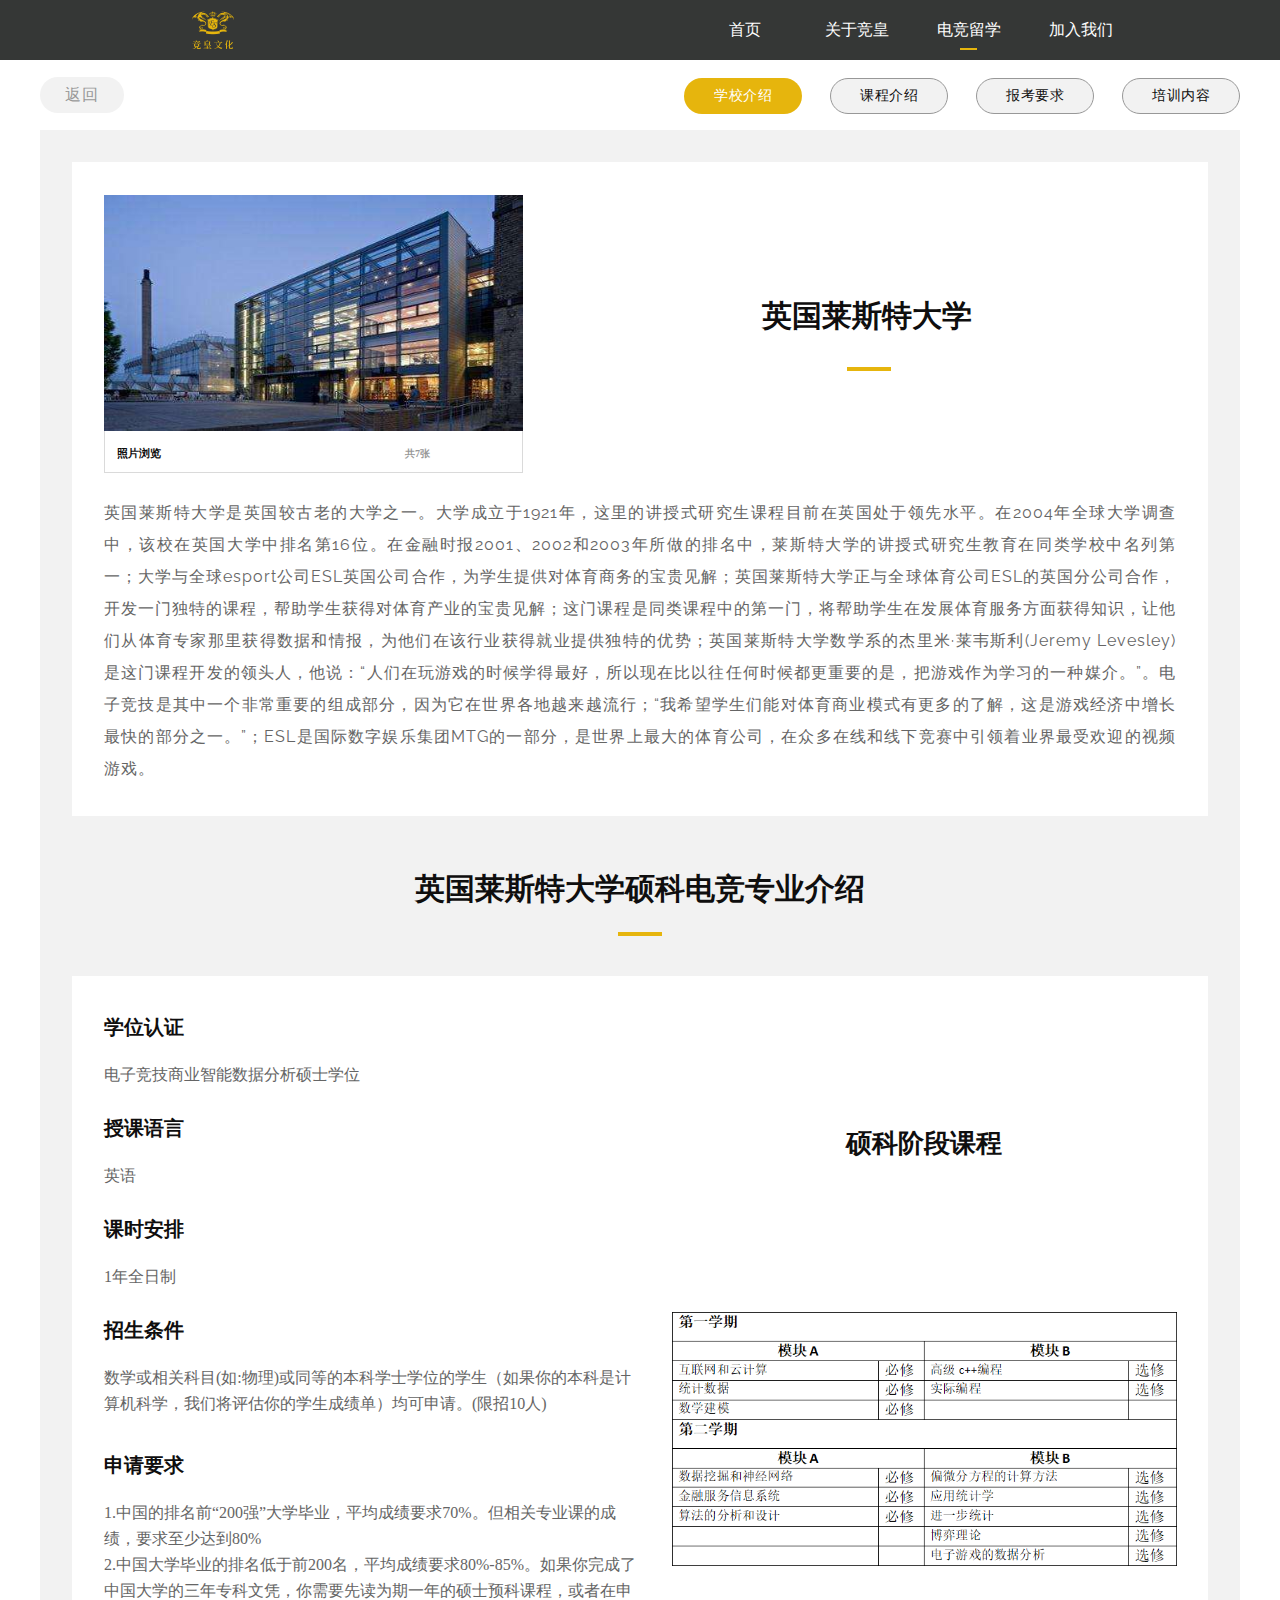
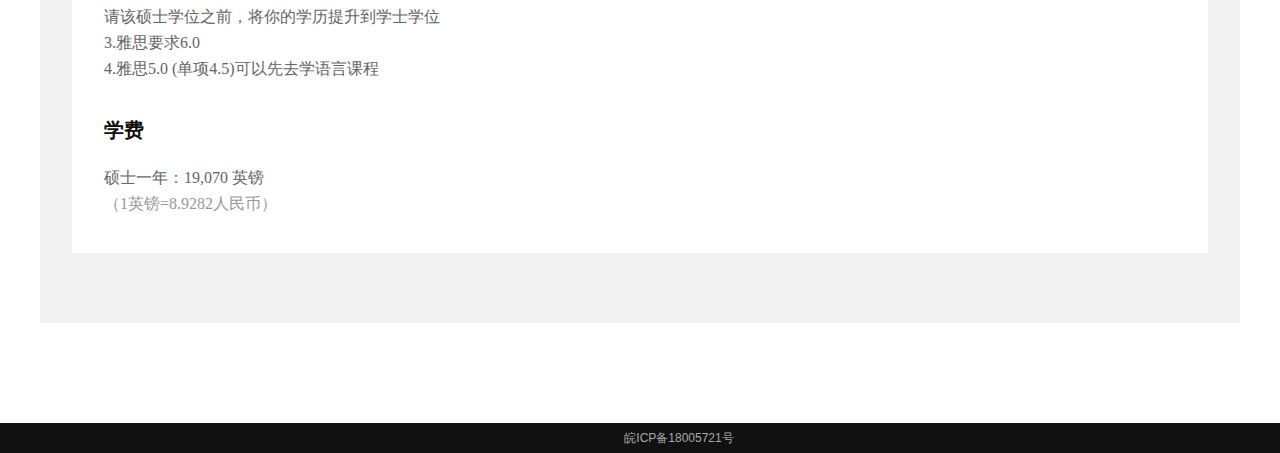
<file: Enleicester.html>
<!DOCTYPE html>
<html lang="en">
<head>
    <meta charset="UTF-8">
    <meta name="description" content="竞皇文化">
    <meta name="viewport" content="width=device-width, initial-scale=1, maximum-scale=1">

    <!-- Title -->
    <title>竞皇文化</title>

    <!-- Favicon Ico -->
    <link rel="shortcut icon" type="image/x-icon" href="images/favicon.ico" />
    <!-- <link rel="shortcut icon" href="images/logo-t.png"> -->

    <!-- =============================
                stylesheets
    ================================== -->

    <!-- Normalize And Bootstrap -->
    <link rel="stylesheet" href="css/normalize.css">
    <link rel="stylesheet" href="css/bootstrap.min.css">

    <!-- Google Font  -->
    <link href='http://fonts.googleapis.com/css?family=Montserrat:400,700' rel='stylesheet' type='text/css'>
    <link href='http://fonts.googleapis.com/css?family=Raleway:600,700,400,300' rel='stylesheet' type='text/css'>

    <!-- Font Icons -->
    <!-- <link rel="stylesheet" href="css/font-awesome/css/font-awesome.min.css" /> -->

    <!-- Plugin Default Stylesheets -->
    <!-- <link rel="stylesheet" href="css/magnific-popup.css">
    <link rel="stylesheet" href="css/slider-pro.css">
    <link rel="stylesheet" href="css/owl.carousel.css">
    <link rel="stylesheet" href="css/owl.theme.css">
    <link rel="stylesheet" href="css/owl.transitions.css">
    <link rel="stylesheet" href="css/animate.css"> -->
    <link rel="stylesheet" href="css/swiper.min.css">

    <!-- Main Stylesheet -->
    <link rel="stylesheet" href="css/style.css">
    <link rel="stylesheet" href="css/responsive.css" />
    <link rel="stylesheet" href="css/color.css" id="colors" />
    <link rel="stylesheet" href="css/school.css">

    <!--[if lt IE 9]>
        <script src="js/html5shiv.min.js"></script>
        <script src="js/respond.min.js"></script>
        <script type="text/javascript" src="js/selectivizr.js"></script>
    <![endif]-->
    <style>
        html,body{
            height: 100%;
            width: 100%;
        }
        #selector{
            width: 1.5rem;
            height: 2px;
            background-color: #E6B50D;
            position: absolute;
            bottom: 1rem;
            left: 272.5px;
        }
        .active-1{
            border: none;
            background-color: #E6B50D;
            color: #FFFFFF;
            line-height: 36px;
        }
    </style>
</head>

<body>
    <!-- Preloader -->
    <!-- <div class="preloader">
        <div class="status"></div>
    </div> -->

    <!-- =============================
                    Header
    ================================== -->
    <header id="index_1">
        <!-- Navigation Menu start-->
        <nav class="navbar blete-main-menu" role="navigation" style="background-color: #353736">
            <div class="container">
                <img src="images/logo.png" alt="logo" class="jh-logo">
                <!-- Navbar Toggle -->
                <div class="navbar-header">
                    <button type="button" class="navbar-toggle" data-toggle="collapse" data-target=".navbar-collapse">
                        <span class="icon-bar"></span>
                        <span class="icon-bar"></span>
                        <span class="icon-bar"></span>
                    </button>

                    <!-- Logo -->
                    <!-- <a class="navbar-brand" href="index.html"><img class="logo" id="logo" src="images/logo.svg" alt="logo"></a> -->

                </div>
                <!-- Navbar Toggle End -->

                <!-- navbar-collapse start-->
                <div id="nav-menu" class="navbar-collapse collapse" role="navigation">
                    <ul class="nav navbar-nav blete-menu-wrapper" style="position:relative;">
                        <li>
                            <a href="index.html">首页</a>
                        </li>
                        <li>
                            <a href="portfolio2.html">关于竞皇</a>
                        </li>
                        <li class="actives">
                            <a href="pricing-table.html">电竞留学</a>
                            <div class="xhx bj-mark"></div>
                        </li>
                        <li>
                            <a href="portfolio.html">加入我们</a>
                        </li>
                        <li id="selector"></li>
                    </ul>
                </div>
                <!-- navbar-collapse end-->

            </div>
        </nav>
        <!-- Navigation Menu end-->
    </header>
    <div class="clear"></div>
    <!-- Header End -->

    <div class="header-img" style="height: 60px">
    </div>

     <!-- 正文部分 -->
    <div>
        <!-- 点击小导航部分 -->
        <section class="section1">
            <div class="sec1-box">
                <div class="sec1-left">
                    <a href="pricing-table.html">返回</a>
                </div>
                <div class="sec1-rigth">
                    <span class="introduce active-1 normal" title="1">学校介绍</span>
                    <span class="zhong normal" title="2">课程介绍</span>
                    <span class="zhong2  normal" title="3">报考要求</span>
                    <span class="study normal" title="4">培训内容</span>
                </div>
                <div class="clear"></div>
            </div>
        </section>

        <!-- 文本部分 -->
        <section class="section2">
            <div class="part1">
                <!-- 标题和图片部分 -->
                <div class="div0">
                    <!-- 图片 -->
                    <div class="left">
                        <div class="part">
                            <img src="images/img-header/2.jpg" alt="">
                            <div>
                                <span>照片浏览</span>
                                <span>共7张</span>
                            </div>
                        </div>
                    </div>

                    <!-- 标题 -->
                    <div class="right"  id="index_2">
                        <div class="xian"></div>
                        <h1>英国莱斯特大学</h1>
                    </div>
                    <div class="clear"></div>
                </div>
                <!-- 学校介绍 -->
                <div class="jieshao">
                    <p>英国莱斯特大学是英国较古老的大学之一。大学成立于1921年，这里的讲授式研究生课程目前在英国处于领先水平。在2004年全球大学调查中，该校在英国大学中排名第16位。在金融时报2001、2002和2003年所做的排名中，莱斯特大学的讲授式研究生教育在同类学校中名列第一；大学与全球esport公司ESL英国公司合作，为学生提供对体育商务的宝贵见解；英国莱斯特大学正与全球体育公司ESL的英国分公司合作，开发一门独特的课程，帮助学生获得对体育产业的宝贵见解；这门课程是同类课程中的第一门，将帮助学生在发展体育服务方面获得知识，让他们从体育专家那里获得数据和情报，为他们在该行业获得就业提供独特的优势；英国莱斯特大学数学系的杰里米·莱韦斯利(Jeremy Levesley)是这门课程开发的领头人，他说：“人们在玩游戏的时候学得最好，所以现在比以往任何时候都更重要的是，把游戏作为学习的一种媒介。”。电子竞技是其中一个非常重要的组成部分，因为它在世界各地越来越流行；“我希望学生们能对体育商业模式有更多的了解，这是游戏经济中增长最快的部分之一。”；ESL是国际数字娱乐集团MTG的一部分，是世界上最大的体育公司，在众多在线和线下竞赛中引领着业界最受欢迎的视频游戏。</p>
                </div>
            </div>

            <div class="part4">
                <section class="part-title">
                        <h2>英国莱斯特大学硕科电竞专业介绍</h2>
                        <div class="part-xian"></div>
                </section>
                <section class="part-content">
                    <div class="part-left">
                        <div id="index_3">
                            <h2>学位认证</h2>
                            <p>电子竞技商业智能数据分析硕士学位</p>
                        </div>
                        <div>
                            <h2>授课语言</h2>
                            <p>英语</p>
                        </div>
                        <div>
                            <h2>课时安排</h2>
                            <p>1年全日制</p>
                        </div>
                        <div>
                            <h2>招生条件</h2>
                            <ul>
                                <li>数学或相关科目(如:物理)或同等的本科学士学位的学生（如果你的本科是计算机科学，我们将评估你的学生成绩单）均可申请。(限招10人)</li>
                            </ul>
                        </div>
                        <div>
                            <h2>申请要求</h2>
                            <ul>
                                <li>1.中国的排名前“200强”大学毕业，平均成绩要求70%。但相关专业课的成绩，要求至少达到80%</li>
                                <li>2.中国大学毕业的排名低于前200名，平均成绩要求80%-85%。如果你完成了中国大学的三年专科文凭，你需要先读为期一年的硕士预科课程，或者在申请该硕士学位之前，将你的学历提升到学士学位</li>
                                <li>3.雅思要求6.0</li>
                                <li>4.雅思5.0 (单项4.5)可以先去学语言课程</li>
                            </ul>
                        </div>
                        <div id="index_4">
                            <h2>学费</h2>
                            <ul>
                                <li>硕士一年：19,070 英镑</li>
                                <div>（1英镑=8.9282人民币）</div>
                            </ul>
                        </div>
                    </div>
                    <div class="part-right">
                        <h2 style="margin-top:152px;margin-bottom:153px;">硕科阶段课程</h2>
                        <img src="images/img-header/biao3.jpg" alt="">
                    </div>
                    <div class="clear"></div>
                </section>
            </div>
        </section>
    </div>


   <!-- =============================
                Footer Section
    ================================= -->

    <!-- Footer End -->
    <div class="thn">
         <div class="container thn">
            <div class="row">
                <div class="blete-footer-content">

                    <div class="blete-copyright-info">皖ICP备18005721号</div>

                </div>
            </div>
        </div>
    </div>

    <!-- 弹出层 -->
    <!-- <div class="preview" > -->
        <div class="swiper-container" style="display:none;">
        <div class="swiper-wrapper">
        <div class="swiper-slide"><img src="images/img-es/2 (1).jpg" alt=""></div>
        <div class="swiper-slide"><img src="images/img-es/2 (2).jpg" alt=""></div>
        <div class="swiper-slide"><img src="images/img-es/2 (3).jpg" alt=""></div>
        <div class="swiper-slide"><img src="images/img-es/2 (4).jpg" alt=""></div>
        <div class="swiper-slide"><img src="images/img-es/2 (5).jpg" alt=""></div>
        <div class="swiper-slide"><img src="images/img-es/2 (6).jpg" alt=""></div>
        <div class="swiper-slide"><img src="images/img-es/2 (7).jpg" alt=""></div>
        </div>
        
        <!-- Add Pagination -->
        <div class="swiper-pagination"></div>
        <!-- Add Arrows -->
        <div class="swiper-button-next"></div>
        <div class="swiper-button-prev"></div>
    </div>
    <!-- </div> -->


    <!-- =============================
                SCRIPTS
    ================================== -->
    <script src="js/jquery-1.11.3.min.js"></script>
    <script src="js/bootstrap.min.js"></script>
     <!-- Swiper JS -->
    <script src="js/swiper.min.js"></script>
    <!-- Initialize Swiper -->
    <script>
            var swiper = new Swiper('.swiper-container', {
            slidesPerView: 1,
            spaceBetween: 30,
            loop: true,
            pagination: {
                el: '.swiper-pagination',
                clickable: true,
            },
            navigation: {
                nextEl: '.swiper-button-next',
                prevEl: '.swiper-button-prev',
            },
            observer:true,
            observeParents:true,
            });
    </script>
    <!-- 点击事件 -->
    <script>
        $('.left').click(function(){
            $('.swiper-container').fadeIn('slow',function(){
                $('.swiper-container').css({
                    display:'block',
                })
            })
        })
        $('.swiper-slide').click(function(){
            $('.swiper-container').fadeOut('slow',function(){
                $('.swiper-container').css({
                    display:'none',
                })
            })
        })
        $('.introduce').click(function(){
            $('.introduce').addClass('active-1')
            $('.study').removeClass('active-1')
            $('.zhong').removeClass('active-1')
            $('.zhong2').removeClass('active-1')
        })
        $('.zhong').click(function(){
            $('.zhong').addClass('active-1')
            $('.introduce').removeClass('active-1')
            $('.study').removeClass('active-1')
            $('.zhong2').removeClass('active-1')
        })
        $('.study').click(function(){
            $('.study').addClass('active-1')
            $('.introduce').removeClass('active-1')
            $('.zhong').removeClass('active-1')
            $('.zhong2').removeClass('active-1')
        })
        $('.zhong2').click(function(){
            $('.zhong2').addClass('active-1')
            $('.introduce').removeClass('active-1')
            $('.study').removeClass('active-1')
            $('.zhong').removeClass('active-1')
        })
        jQuery(document).ready(function(){
			$('.section1 span').click(function(e){
				var num = this.title;
				var ids = '#' + 'index_' + num;
				$("html,body").animate({scrollTop: $(ids).offset().top}, 1000);
			})
		})
    </script>
    <!-- 刷新页面重定向 -->
    <script>
        window.onload = function() {
            $("html,body").animate({scrollTop: $('#index_1').offset().top}, 1000);
        }
    </script>
</body>
</html>
</file>
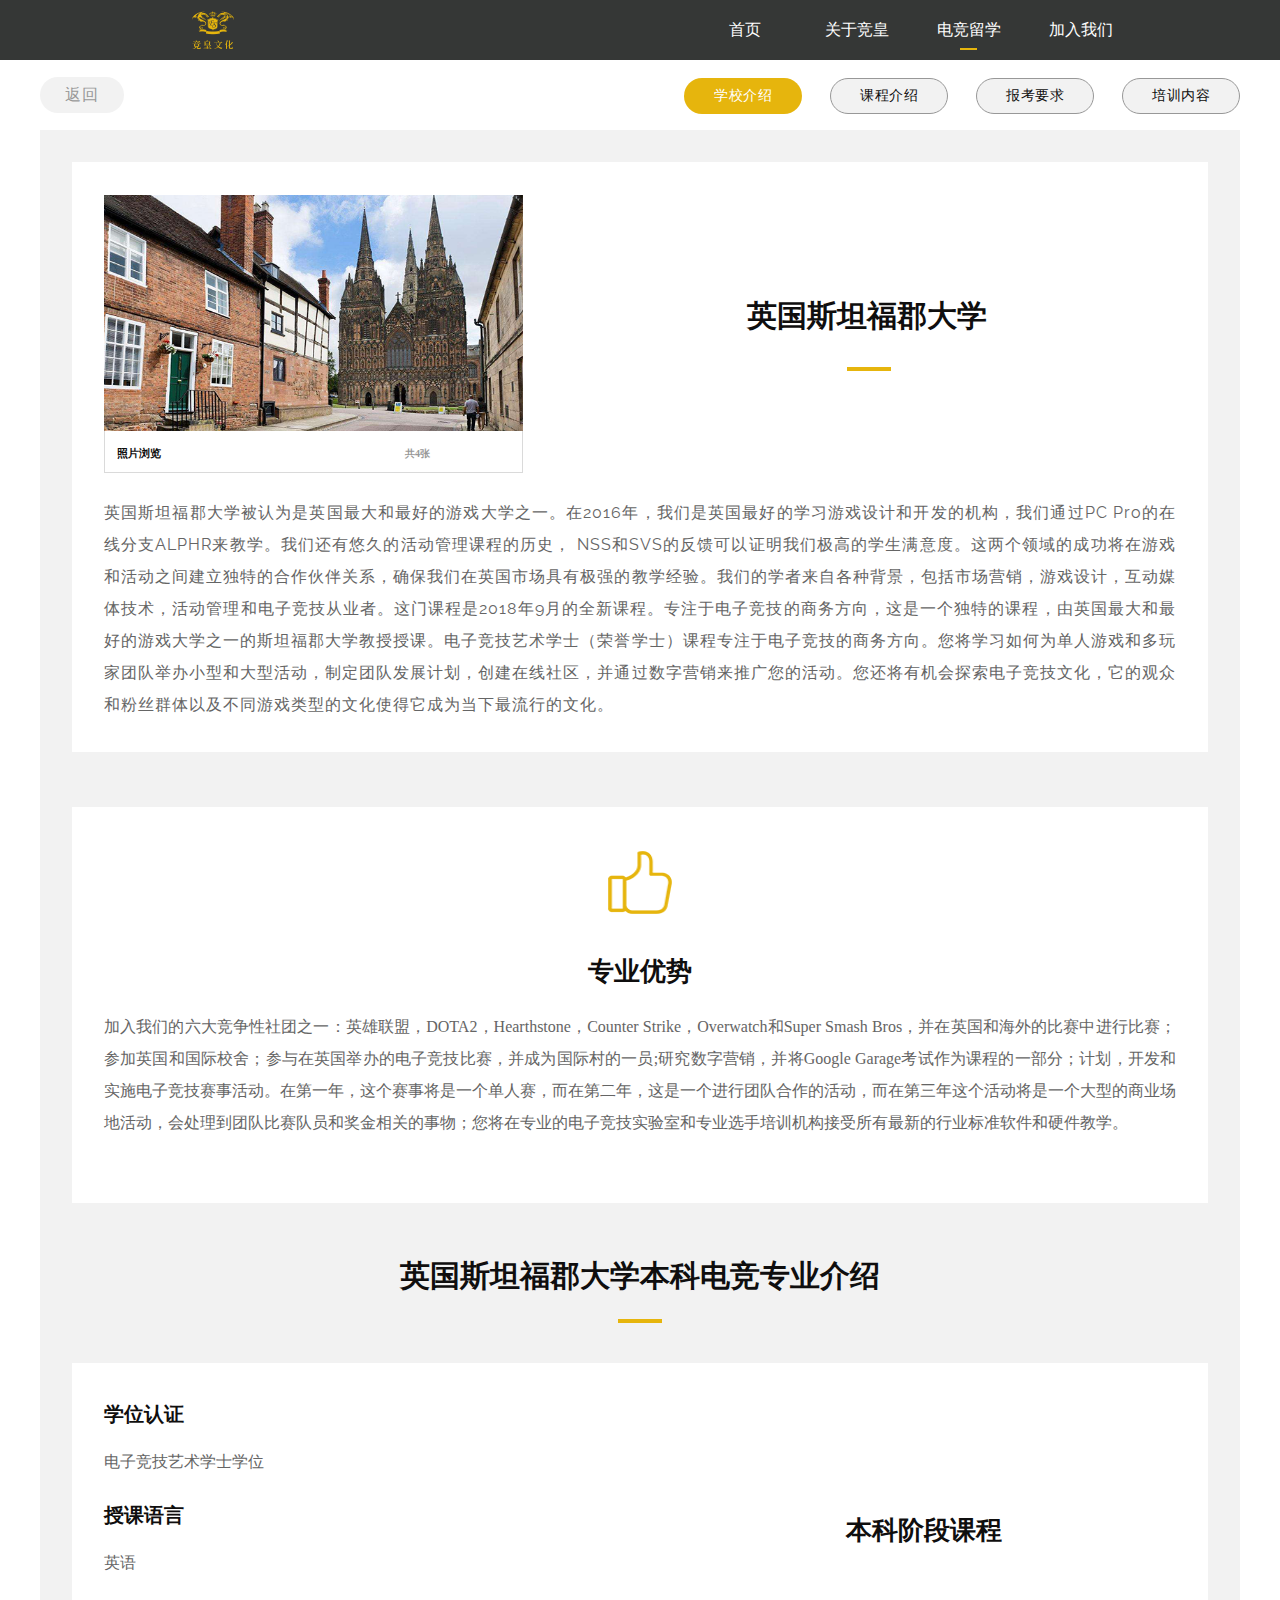
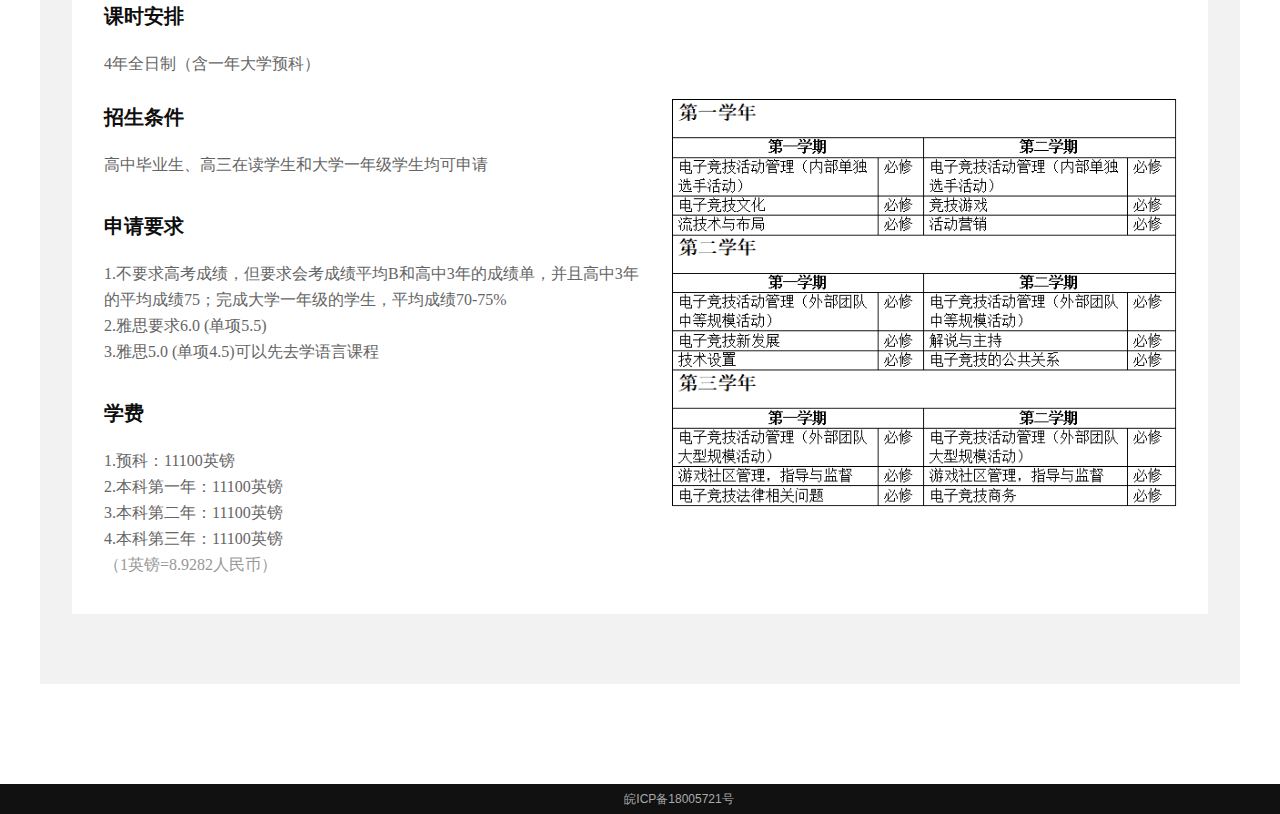
<file: Enuniversity.html>
<!DOCTYPE html>
<html lang="en">
<head>
    <meta charset="UTF-8">
    <meta name="description" content="竞皇文化">
    <meta name="viewport" content="width=device-width, initial-scale=1, maximum-scale=1">

    <!-- Title -->
    <title>竞皇文化</title>

    <!-- Favicon Ico -->
    <link rel="shortcut icon" type="image/x-icon" href="images/favicon.ico" />
    <!-- <link rel="shortcut icon" href="images/logo-t.png"> -->

    <!-- =============================
                stylesheets
    ================================== -->

    <!-- Normalize And Bootstrap -->
    <link rel="stylesheet" href="css/normalize.css">
    <link rel="stylesheet" href="css/bootstrap.min.css">

    <!-- Google Font  -->
    <link href='http://fonts.googleapis.com/css?family=Montserrat:400,700' rel='stylesheet' type='text/css'>
    <link href='http://fonts.googleapis.com/css?family=Raleway:600,700,400,300' rel='stylesheet' type='text/css'>

    <!-- Font Icons -->
    <!-- <link rel="stylesheet" href="css/font-awesome/css/font-awesome.min.css" /> -->

    <!-- Plugin Default Stylesheets -->
    <!-- <link rel="stylesheet" href="css/magnific-popup.css">
    <link rel="stylesheet" href="css/slider-pro.css">
    <link rel="stylesheet" href="css/owl.carousel.css">
    <link rel="stylesheet" href="css/owl.theme.css">
    <link rel="stylesheet" href="css/owl.transitions.css">
    <link rel="stylesheet" href="css/animate.css"> -->
    <link rel="stylesheet" href="css/swiper.min.css">

    <!-- Main Stylesheet -->
    <link rel="stylesheet" href="css/style.css">
    <link rel="stylesheet" href="css/responsive.css" />
    <link rel="stylesheet" href="css/color.css" id="colors" />
    <link rel="stylesheet" href="css/school.css">

    <!--[if lt IE 9]>
        <script src="js/html5shiv.min.js"></script>
        <script src="js/respond.min.js"></script>
        <script type="text/javascript" src="js/selectivizr.js"></script>
    <![endif]-->
    <style>
            html,body{
                height: 100%;
                width: 100%;
            }
            #selector{
                width: 1.5rem;
                height: 2px;
                background-color: #E6B50D;
                position: absolute;
                bottom: 1rem;
                left: 272.5px;
            }
            .active-1{
                border: none;
                background-color: #E6B50D;
                color: #FFFFFF;
                line-height: 36px;
            }
        </style>
</head>

<body>
    <!-- Preloader -->
    <!-- <div class="preloader">
        <div class="status"></div>
    </div> -->

    <!-- =============================
                    Header
    ================================== -->
    <header id='index_1'>
        <!-- Navigation Menu start-->
        <nav class="navbar blete-main-menu" role="navigation" style="background-color: #353736">
            <div class="container">
                <img src="images/logo.png" alt="logo" class="jh-logo">
                <!-- Navbar Toggle -->
                <div class="navbar-header">
                    <button type="button" class="navbar-toggle" data-toggle="collapse" data-target=".navbar-collapse">
                        <span class="icon-bar"></span>
                        <span class="icon-bar"></span>
                        <span class="icon-bar"></span>
                    </button>

                    <!-- Logo -->
                    <!-- <a class="navbar-brand" href="index.html"><img class="logo" id="logo" src="images/logo.svg" alt="logo"></a> -->

                </div>
                <!-- Navbar Toggle End -->

                <!-- navbar-collapse start-->
                <div id="nav-menu" class="navbar-collapse collapse" role="navigation">
                    <ul class="nav navbar-nav blete-menu-wrapper" style="position:relative;">
                        <li>
                            <a href="index.html">首页</a>
                        </li>
                        <li>
                            <a href="portfolio2.html">关于竞皇</a>
                        </li>
                        <li class="actives">
                            <a href="pricing-table.html">电竞留学</a>
                            <div class="xhx bj-mark"></div>
                        </li>
                        <li>
                            <a href="portfolio.html">加入我们</a>
                        </li>
                        <li id="selector"></li>
                    </ul>
                </div>
                <!-- navbar-collapse end-->

            </div>
        </nav>
        <!-- Navigation Menu end-->
    </header>
    <div class="clear"></div>
    <!-- Header End -->

    <div class="header-img" style="height: 60px">
    </div>

     <!-- 正文部分 -->
    <div>
        <!-- 点击小导航部分 -->
        <section class="section1">
            <div class="sec1-box">
                <div class="sec1-left">
                    <a href="pricing-table.html">返回</a>
                </div>
                <div class="sec1-rigth">
                    <span class="introduce active-1 normal" title="1">学校介绍</span>
                    <span class="zhong normal" title="2">课程介绍</span>
                    <span class="zhong2  normal" title="3">报考要求</span>
                    <span class="study normal" title="4">培训内容</span>
                </div>
                <div class="clear"></div>
            </div>
        </section>

        <!-- 文本部分 -->
        <section class="section2">
            <div class="part1">
                <!-- 标题和图片部分 -->
                <div class="div0">
                    <!-- 图片 -->
                    <div class="left">
                        <div class="part">
                            <img src="images/img-header/3.png" alt="">
                            <div>
                                <span>照片浏览</span>
                                <span>共4张</span>
                            </div>
                        </div>
                    </div>

                    <!-- 标题 -->
                    <div class="right">
                        <div class="xian"></div>
                        <h1>英国斯坦福郡大学</h1>
                    </div>
                    <div class="clear"></div>
                </div>
                <!-- 学校介绍 -->
                <div class="jieshao">
                    <p>英国斯坦福郡大学被认为是英国最大和最好的游戏大学之一。在2016年，我们是英国最好的学习游戏设计和开发的机构，我们通过PC Pro的在线分支ALPHR来教学。我们还有悠久的活动管理课程的历史， NSS和SVS的反馈可以证明我们极高的学生满意度。这两个领域的成功将在游戏和活动之间建立独特的合作伙伴关系，确保我们在英国市场具有极强的教学经验。我们的学者来自各种背景，包括市场营销，游戏设计，互动媒体技术，活动管理和电子竞技从业者。这门课程是2018年9月的全新课程。专注于电子竞技的商务方向，这是一个独特的课程，由英国最大和最好的游戏大学之一的斯坦福郡大学教授授课。电子竞技艺术学士（荣誉学士）课程专注于电子竞技的商务方向。您将学习如何为单人游戏和多玩家团队举办小型和大型活动，制定团队发展计划，创建在线社区，并通过数字营销来推广您的活动。您还将有机会探索电子竞技文化，它的观众和粉丝群体以及不同游戏类型的文化使得它成为当下最流行的文化。</p>
                </div>
            </div>

            <div class="part-spec">
                <div id="index_2">
                    <img src="./images/detail-img/post.png" alt="">
                    <h2>专业优势</h2>
                    <p>加入我们的六大竞争性社团之一：英雄联盟，DOTA2，Hearthstone，Counter Strike，Overwatch和Super Smash Bros，并在英国和海外的比赛中进行比赛；参加英国和国际校舍；参与在英国举办的电子竞技比赛，并成为国际村的一员;研究数字营销，并将Google Garage考试作为课程的一部分；计划，开发和实施电子竞技赛事活动。在第一年，这个赛事将是一个单人赛，而在第二年，这是一个进行团队合作的活动，而在第三年这个活动将是一个大型的商业场地活动，会处理到团队比赛队员和奖金相关的事物；您将在专业的电子竞技实验室和专业选手培训机构接受所有最新的行业标准软件和硬件教学。</p>
                </div>
            </div>
            
            <div class="part4">
                <section class="part-title">
                        <h2>英国斯坦福郡大学本科电竞专业介绍</h2>
                        <div class="part-xian"></div>
                </section>
                <section class="part-content">
                    <div class="part-left">
                        <div>
                            <h2>学位认证</h2>
                            <p>电子竞技艺术学士学位</p>
                        </div>
                        <div>
                            <h2>授课语言</h2>
                            <p>英语</p>
                        </div>
                        <div id="index_3">
                            <h2>课时安排</h2>
                            <p>4年全日制（含一年大学预科）</p>
                        </div>
                        <div>
                            <h2>招生条件</h2>
                            <ul>
                                <li>高中毕业生、高三在读学生和大学一年级学生均可申请</li>
                            </ul>
                        </div>
                        <div>
                            <h2>申请要求</h2>
                            <ul>
                                <li>1.不要求高考成绩，但要求会考成绩平均B和高中3年的成绩单，并且高中3年的平均成绩75；完成大学一年级的学生，平均成绩70-75%</li>
                                <li>2.雅思要求6.0 (单项5.5)</li>
                                <li>3.雅思5.0 (单项4.5)可以先去学语言课程</li>
                            </ul>
                        </div>
                        <div id="index_4">
                            <h2>学费</h2>
                            <ul>
                                <li>1.预科：11100英镑</li>
                                <li>2.本科第一年：11100英镑</li>
                                <li>3.本科第二年：11100英镑</li>
                                <li>4.本科第三年：11100英镑</li>
                                <div>（1英镑=8.9282人民币）</div>
                            </ul>
                        </div>
                    </div>
                    <div class="part-right">
                        <h2 style="margin-top:152px;margin-bottom:153px;">本科阶段课程</h2>
                        <img src="images/img-header/biao4.jpg" alt="">
                    </div>
                    <div class="clear"></div>
                </section>
            </div>
        </section>
    </div>


   <!-- =============================
                Footer Section
    ================================= -->
    <!-- Footer End -->
    <div class="thn">
         <div class="container thn">
            <div class="row">
                <div class="blete-footer-content">

                    <div class="blete-copyright-info">皖ICP备18005721号</div>

                </div>
            </div>
        </div>
    </div>


    <!-- 弹出层 -->
    <!-- <div class="preview" > -->
        <div class="swiper-container" style="display:none;">
        <div class="swiper-wrapper">
        <div class="swiper-slide"><img src="images/img-estf/3.png" alt=""></div>
        <div class="swiper-slide"><img src="images/img-estf/3 (1).jpg" alt=""></div>
        <div class="swiper-slide"><img src="images/img-estf/3 (2).jpg" alt=""></div>
        <div class="swiper-slide"><img src="images/img-estf/3 (3).jpg" alt=""></div>
        </div>
        
        <!-- Add Pagination -->
        <div class="swiper-pagination"></div>
        <!-- Add Arrows -->
        <div class="swiper-button-next"></div>
        <div class="swiper-button-prev"></div>
    </div>
    <!-- </div> -->



    <!-- =============================
                SCRIPTS
    ================================== -->
    <script src="js/jquery-1.11.3.min.js"></script>
    <script src="js/bootstrap.min.js"></script>
     <!-- Swiper JS -->
    <script src="js/swiper.min.js"></script>
    <!-- Initialize Swiper -->
    <script>
            var swiper = new Swiper('.swiper-container', {
            slidesPerView: 1,
            spaceBetween: 30,
            loop: true,
            pagination: {
                el: '.swiper-pagination',
                clickable: true,
            },
            navigation: {
                nextEl: '.swiper-button-next',
                prevEl: '.swiper-button-prev',
            },
            observer:true,
            observeParents:true,
            });
    </script>
    <!-- 点击事件 -->
    <script>
        $('.left').click(function(){
            $('.swiper-container').fadeIn('slow',function(){
                $('.swiper-container').css({
                    display:'block',
                })
            })
        })
        $('.swiper-slide').click(function(){
            $('.swiper-container').fadeOut('slow',function(){
                $('.swiper-container').css({
                    display:'none',
                })
            })
        })
        $('.introduce').click(function(){
            $('.introduce').addClass('active-1')
            $('.study').removeClass('active-1')
            $('.zhong').removeClass('active-1')
            $('.zhong2').removeClass('active-1')
        })
        $('.zhong').click(function(){
            $('.zhong').addClass('active-1')
            $('.introduce').removeClass('active-1')
            $('.study').removeClass('active-1')
            $('.zhong2').removeClass('active-1')
        })
        $('.study').click(function(){
            $('.study').addClass('active-1')
            $('.introduce').removeClass('active-1')
            $('.zhong').removeClass('active-1')
            $('.zhong2').removeClass('active-1')
        })
        $('.zhong2').click(function(){
            $('.zhong2').addClass('active-1')
            $('.introduce').removeClass('active-1')
            $('.study').removeClass('active-1')
            $('.zhong').removeClass('active-1')
        })
        jQuery(document).ready(function(){
			$('.section1 span').click(function(e){
				var num = this.title;
				var ids = '#' + 'index_' + num;
				$("html,body").animate({scrollTop: $(ids).offset().top}, 1000);
			})
		})
    </script>
    <!-- 刷新页面重定向 -->
    <script>
        window.onload = function() {
            $("html,body").animate({scrollTop: $('#index_1').offset().top}, 1000);
        }
    </script>
</body>
</html>
</file>
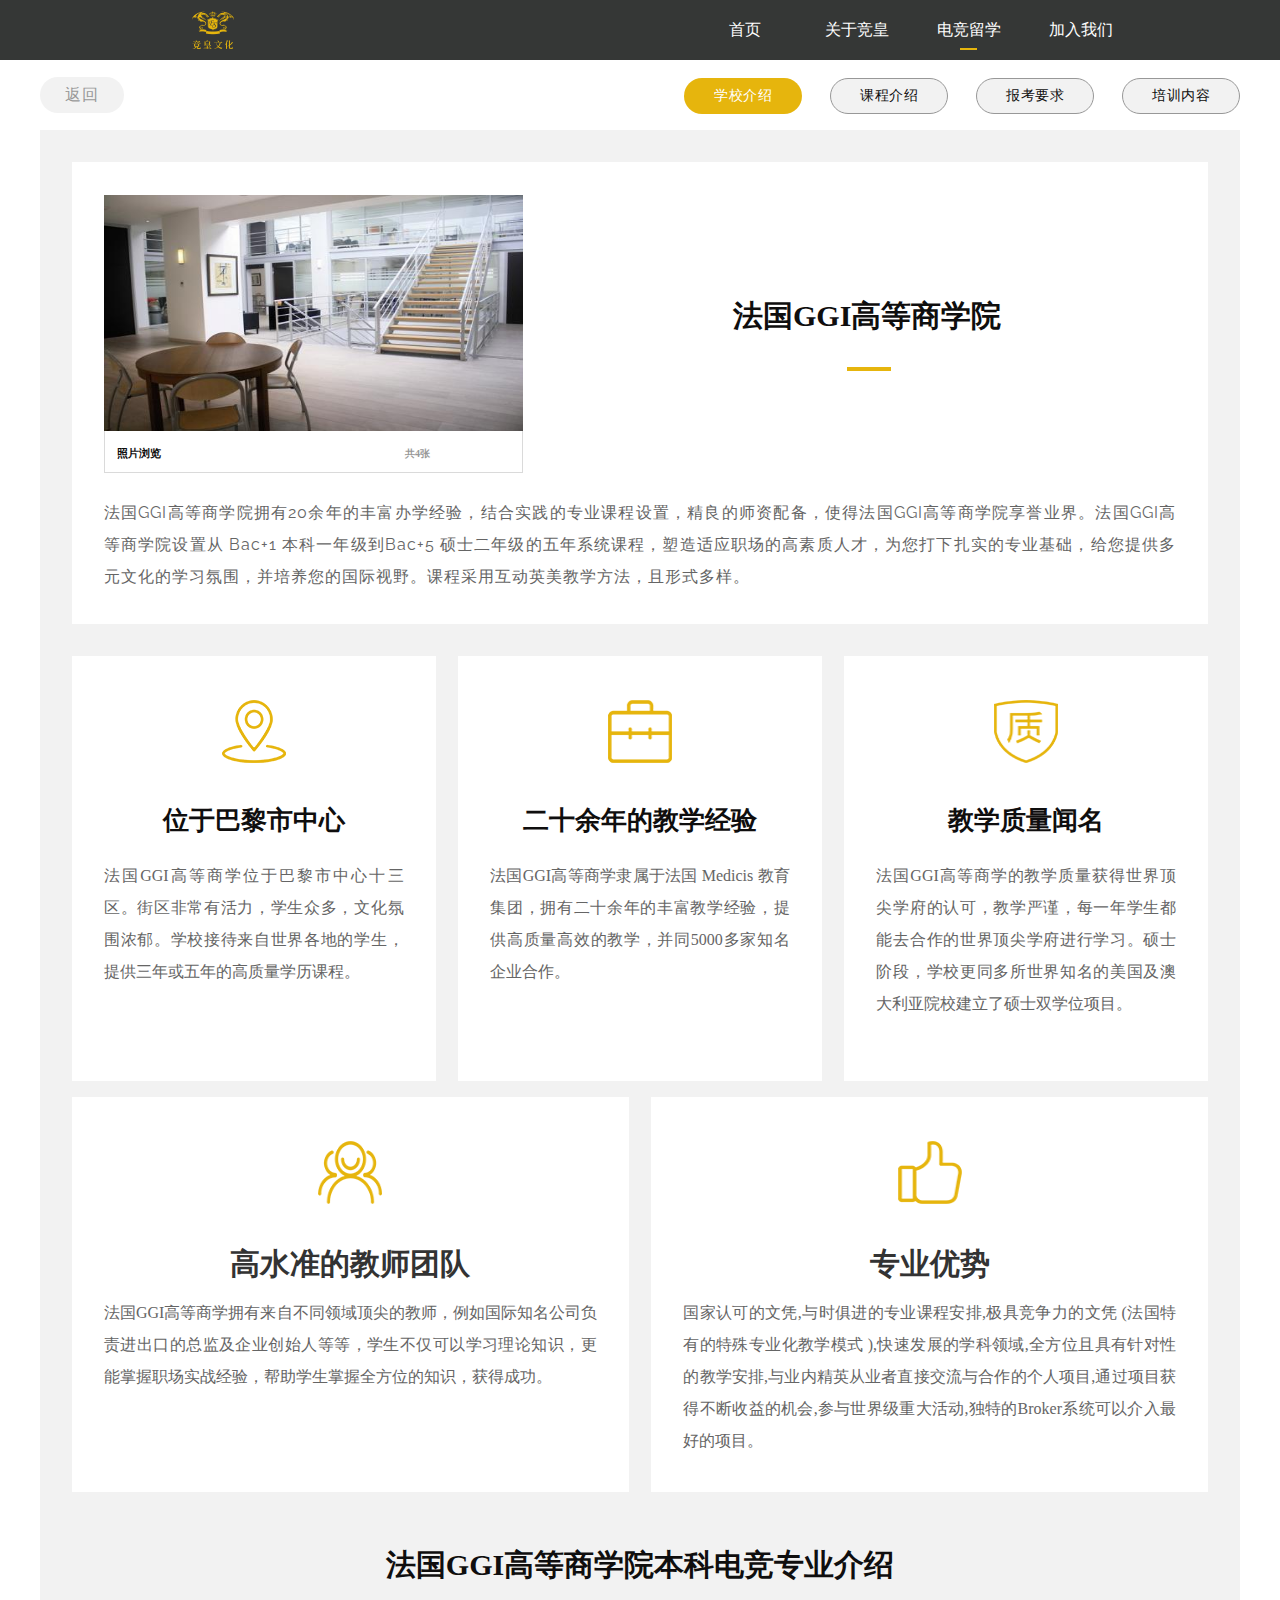
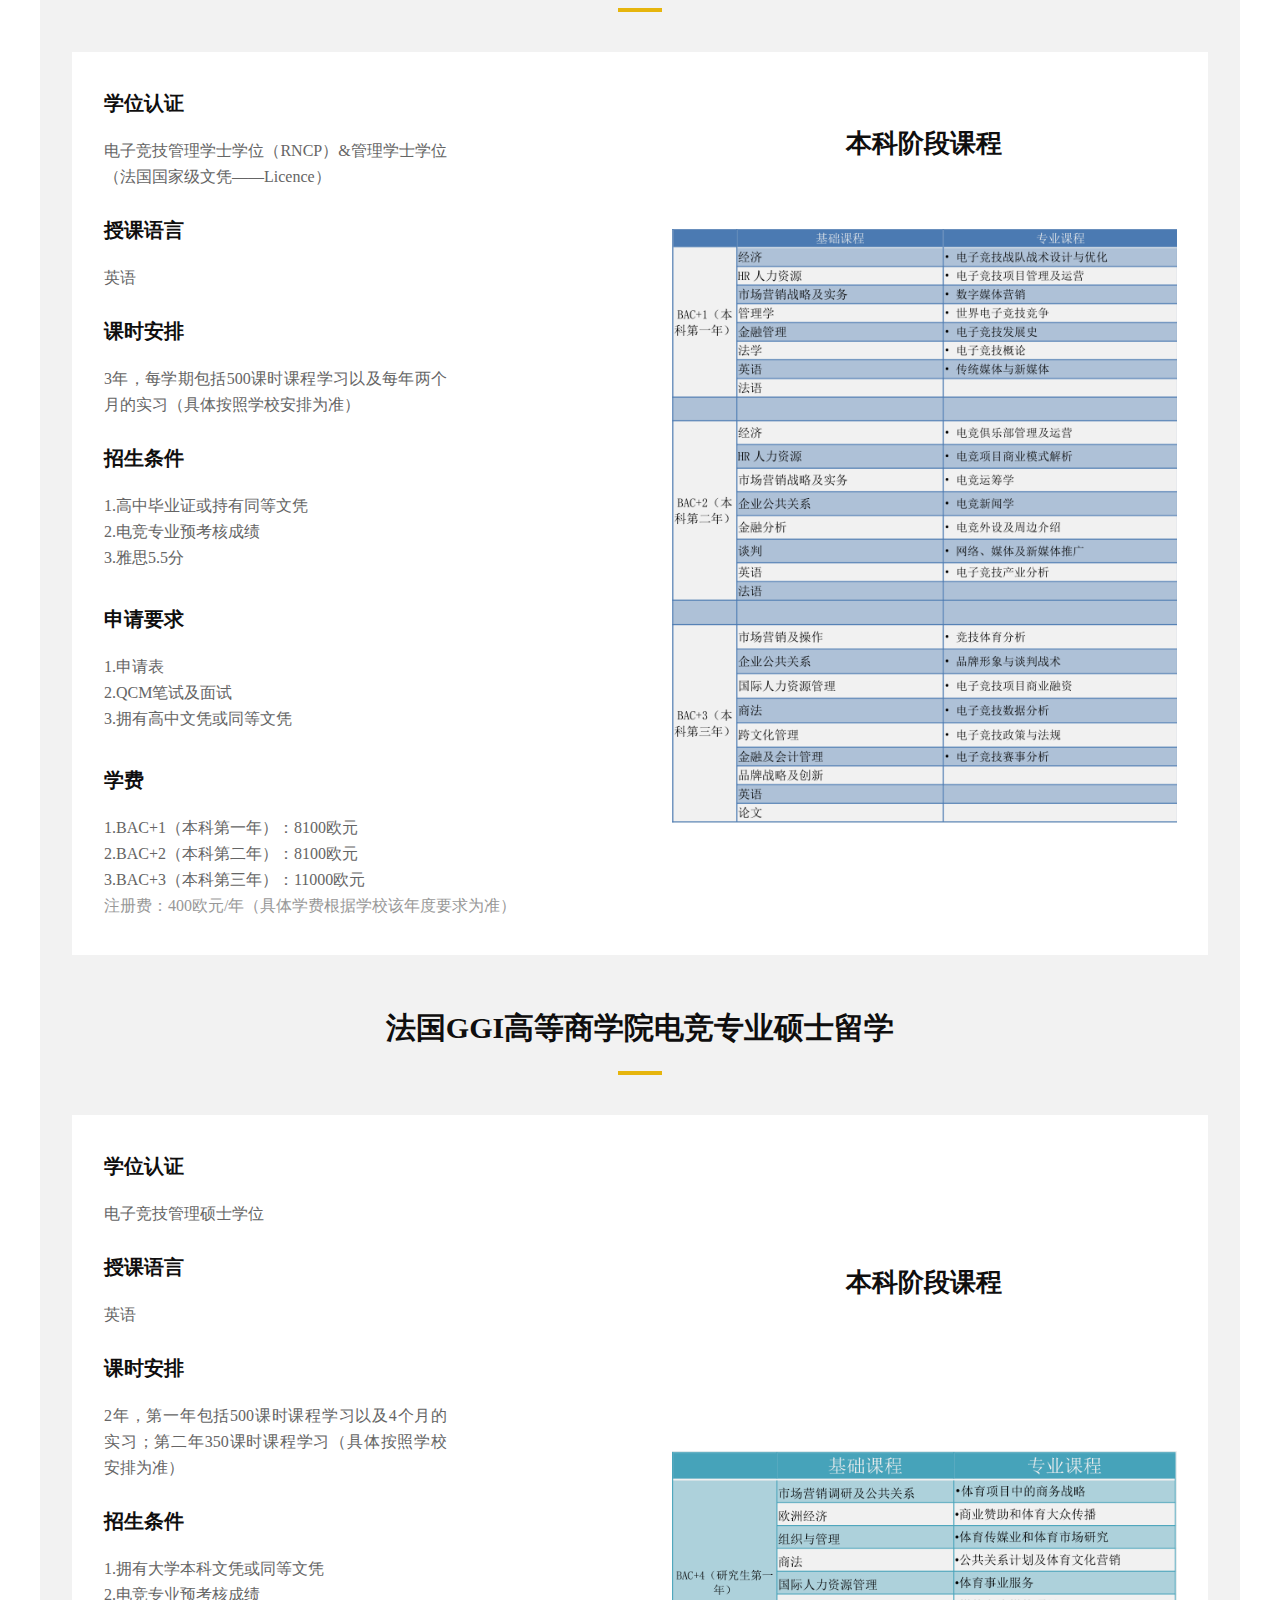
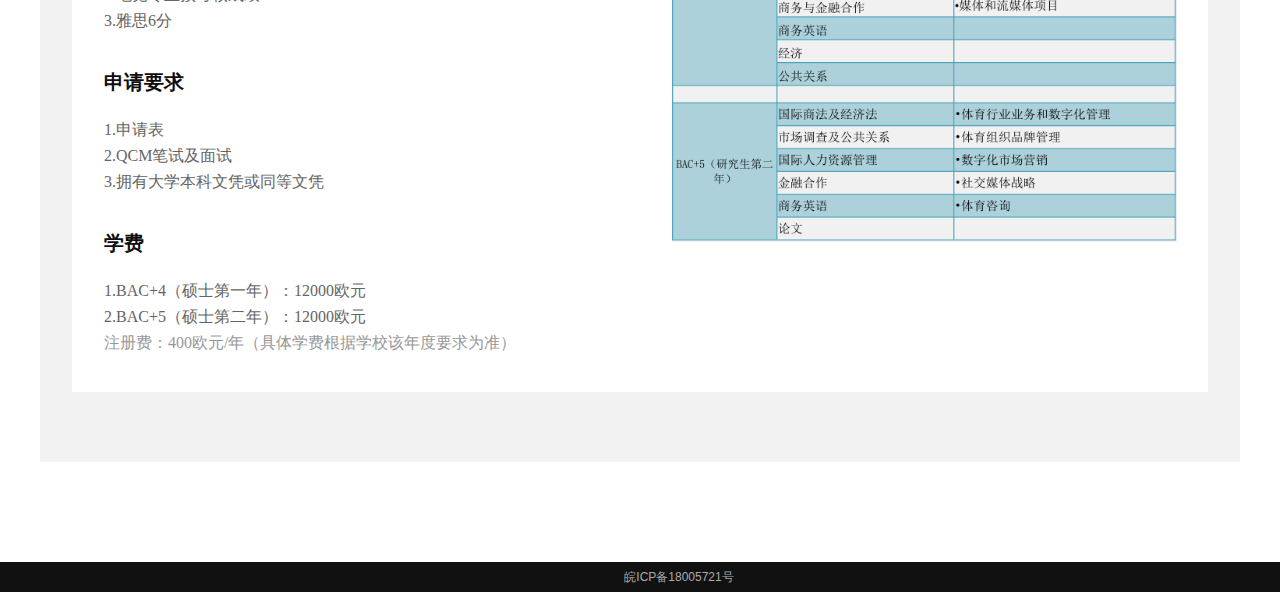
<file: French.html>
<!DOCTYPE html>
<html lang="en">
<head>
    <meta charset="UTF-8">
    <meta name="description" content="竞皇文化">
    <meta name="viewport" content="width=device-width, initial-scale=1, maximum-scale=1">

    <!-- Title -->
    <title>竞皇文化</title>

    <!-- Favicon Ico -->
    <link rel="shortcut icon" type="image/x-icon" href="images/favicon.ico" />
    <!-- <link rel="shortcut icon" href="images/logo-t.png"> -->

    <!-- =============================
                stylesheets
    ================================== -->

    <!-- Normalize And Bootstrap -->
    <link rel="stylesheet" href="css/normalize.css">
    <link rel="stylesheet" href="css/bootstrap.min.css">

    <!-- Google Font  -->
    <link href='http://fonts.googleapis.com/css?family=Montserrat:400,700' rel='stylesheet' type='text/css'>
    <link href='http://fonts.googleapis.com/css?family=Raleway:600,700,400,300' rel='stylesheet' type='text/css'>

    <!-- Font Icons -->
    <!-- <link rel="stylesheet" href="css/font-awesome/css/font-awesome.min.css" /> -->

    <!-- Plugin Default Stylesheets -->
    <!-- <link rel="stylesheet" href="css/magnific-popup.css">
    <link rel="stylesheet" href="css/slider-pro.css">
    <link rel="stylesheet" href="css/owl.carousel.css">
    <link rel="stylesheet" href="css/owl.theme.css">
    <link rel="stylesheet" href="css/owl.transitions.css">
    <link rel="stylesheet" href="css/animate.css"> -->
    <link rel="stylesheet" href="css/swiper.min.css">

    <!-- Main Stylesheet -->
    <link rel="stylesheet" href="css/style.css">
    <link rel="stylesheet" href="css/responsive.css" />
    <link rel="stylesheet" href="css/color.css" id="colors" />
    <link rel="stylesheet" href="css/school.css">

    <!--[if lt IE 9]>
        <script src="js/html5shiv.min.js"></script>
        <script src="js/respond.min.js"></script>
        <script type="text/javascript" src="js/selectivizr.js"></script>
    <![endif]-->
    <style>
        html,body{
            height: 100%;
            width: 100%;
        }
        #selector{
            width: 1.5rem;
            height: 2px;
            background-color: #E6B50D;
            position: absolute;
            bottom: 1rem;
            left: 272.5px;
        }
        .active-1{
            border: none;
            background-color: #E6B50D;
            color: #FFFFFF;
            line-height: 36px;
        }
    </style>
</head>

<body>
    <!-- Preloader -->
    <!-- <div class="preloader">
        <div class="status"></div>
    </div> -->

    <!-- =============================
                    Header
    ================================== -->
    <header id="index_1">
        <!-- Navigation Menu start-->
        <nav class="navbar blete-main-menu" role="navigation" style="background-color: #353736">
            <div class="container">
                <img src="images/logo.png" alt="logo" class="jh-logo">
                <!-- Navbar Toggle -->
                <div class="navbar-header">
                    <button type="button" class="navbar-toggle" data-toggle="collapse" data-target=".navbar-collapse">
                        <span class="icon-bar"></span>
                        <span class="icon-bar"></span>
                        <span class="icon-bar"></span>
                    </button>

                    <!-- Logo -->
                    <!-- <a class="navbar-brand" href="index.html"><img class="logo" id="logo" src="images/logo.svg" alt="logo"></a> -->

                </div>
                <!-- Navbar Toggle End -->

                <!-- navbar-collapse start-->
                <div id="nav-menu" class="navbar-collapse collapse" role="navigation">
                    <ul class="nav navbar-nav blete-menu-wrapper" style="position:relative;">
                        <li>
                            <a href="index.html">首页</a>
                        </li>
                        <li>
                            <a href="portfolio2.html">关于竞皇</a>
                        </li>
                        <li class="actives">
                            <a href="pricing-table.html">电竞留学</a>
                            <div class="xhx bj-mark"></div>
                        </li>
                        <li>
                            <a href="portfolio.html">加入我们</a>
                        </li>
                        <li id="selector"></li>
                    </ul>
                </div>
                <!-- navbar-collapse end-->

            </div>
        </nav>
        <!-- Navigation Menu end-->
    </header>
    <div class="clear"></div>
    <!-- Header End -->

    <div class="header-img" style="height: 60px">
    </div>
    
    <!-- 正文部分 -->
    <div>
        <!-- 点击小导航部分 -->
        <section class="section1">
            <div class="sec1-box">
            <div class="sec1-left">
                <a href="pricing-table.html">返回</a>
            </div>
            <div class="sec1-rigth">
                <span class="introduce active-1 normal" title="1">学校介绍</span>
                <span class="zhong normal" title="2">课程介绍</span>
                <span class="zhong2  normal" title="3">报考要求</span>
                <span class="study normal" title="4">培训内容</span>
            </div>
            <div class="clear"></div>
            </div>
        </section>

        <!-- 文本部分 -->
        <section class="section2">
            <div class="part1">
                <!-- 标题和图片部分 -->
                <div class="div0">
                    <!-- 图片 -->
                    <div class="left">
                        <div class="part">
                            <img src="images/img-header/1.jpg" alt="">
                            <div>
                                <span>照片浏览</span>
                                <span>共4张</span>
                            </div>
                        </div>
                    </div>

                    <!-- 标题 -->
                    <div class="right">
                        <div class="xian"></div>
                        <h1>法国GGI高等商学院</h1>
                    </div>
                    <div class="clear"></div>
                </div>
                <!-- 学校介绍 -->
                <div class="jieshao">
                    <p>法国GGI高等商学院拥有20余年的丰富办学经验，结合实践的专业课程设置，精良的师资配备，使得法国GGI高等商学院享誉业界。法国GGI高等商学院设置从 Bac+1 本科一年级到Bac+5 硕士二年级的五年系统课程，塑造适应职场的高素质人才，为您打下扎实的专业基础，给您提供多元文化的学习氛围，并培养您的国际视野。课程采用互动英美教学方法，且形式多样。</p>
                </div>
            </div>

            <div class="part2">
                <section class="part2-1">
                    <div>
                        <img src="./images/detail-img/position.png" alt="">
                        <h2>位于巴黎市中心</h2>
                        <p>法国GGI高等商学位于巴黎市中心十三区。街区非常有活力，学生众多，文化氛围浓郁。学校接待来自世界各地的学生，提供三年或五年的高质量学历课程。</p>
                    </div>
                    <div>
                        <img src="./images/detail-img/exp.png" alt="">
                        <h2>二十余年的教学经验</h2>
                        <p>法国GGI高等商学隶属于法国 Medicis 教育集团，拥有二十余年的丰富教学经验，提供高质量高效的教学，并同5000多家知名企业合作。</p>
                    </div>
                    <div>
                        <img src="./images/detail-img/zhiliang.png" alt="">
                        <h2>教学质量闻名</h2>
                        <p>法国GGI高等商学的教学质量获得世界顶尖学府的认可，教学严谨，每一年学生都能去合作的世界顶尖学府进行学习。硕士阶段，学校更同多所世界知名的美国及澳大利亚院校建立了硕士双学位项目。</p>
                    </div>
                    <section class="clear"></section>
                </section>
                <section class="part2-2">
                    <div>
                        <img src="./images/detail-img/team.png" alt="">
                        <h2>高水准的教师团队</h2>
                        <p>法国GGI高等商学拥有来自不同领域顶尖的教师，例如国际知名公司负责进出口的总监及企业创始人等等，学生不仅可以学习理论知识，更能掌握职场实战经验，帮助学生掌握全方位的知识，获得成功。</p>
                    </div>
                    <div>
                        <img src="./images/detail-img/post.png" alt="">
                        <h2>专业优势</h2>
                        <p>国家认可的文凭,与时俱进的专业课程安排,极具竞争力的文凭 (法国特有的特殊专业化教学模式 ),快速发展的学科领域,全方位且具有针对性的教学安排,与业内精英从业者直接交流与合作的个人项目,通过项目获得不断收益的机会,参与世界级重大活动,独特的Broker系统可以介入最好的项目。</p>
                    </div>
                    <section class="clear"></section>
                </section>
            </div>
            
            <div class="part3">
                <section class="part-title">
                        <h2 id="index_2">法国GGI高等商学院本科电竞专业介绍</h2>
                        <div class="part-xian"></div>
                </section>
                <section class="part-content">
                    <div class="part-left">
                        <div>
                            <h2>学位认证</h2>
                            <p>电子竞技管理学士学位（RNCP）&管理学士学位（法国国家级文凭——Licence）</p>
                        </div>
                        <div>
                            <h2 id="index_3">授课语言</h2>
                            <p>英语</p>
                        </div>
                        <div>
                            <h2>课时安排</h2>
                            <p>3年，每学期包括500课时课程学习以及每年两个月的实习（具体按照学校安排为准）</p>
                        </div>
                        <div>
                            <h2>招生条件</h2>
                            <ul>
                                <li>1.高中毕业证或持有同等文凭</li>
                                <li>2.电竞专业预考核成绩</li>
                                <li>3.雅思5.5分</li>
                            </ul>
                        </div>
                        <div>
                            <h2>申请要求</h2>
                            <ul>
                                <li>1.申请表</li>
                                <li>2.QCM笔试及面试</li>
                                <li>3.拥有高中文凭或同等文凭</li>
                            </ul>
                        </div>
                        <div>
                            <h2>学费</h2>
                            <ul>
                                <li>1.BAC+1（本科第一年）：8100欧元</li>
                                <li>2.BAC+2（本科第二年）：8100欧元</li>
                                <li>3.BAC+3（本科第三年）：11000欧元</li>
                                <div>注册费：400欧元/年（具体学费根据学校该年度要求为准）</div>
                            </ul>
                        </div>
                    </div>
                    <div class="part-right" id="index_4">
                        <h2>本科阶段课程</h2>
                        <img src="images/img-header/biao.png" alt="">
                    </div>
                    <div class="clear"></div>
                </section>
            </div>

            <div class="part4">
                <section class="part-title">
                        <h2>法国GGI高等商学院电竞专业硕士留学</h2>
                        <div class="part-xian"></div>
                </section>
                <section class="part-content">
                    <div class="part-left">
                        <div>
                            <h2>学位认证</h2>
                            <p>电子竞技管理硕士学位</p>
                        </div>
                        <div>
                            <h2>授课语言</h2>
                            <p>英语</p>
                        </div>
                        <div>
                            <h2>课时安排</h2>
                            <p>2年，第一年包括500课时课程学习以及4个月的实习；第二年350课时课程学习（具体按照学校安排为准）</p>
                        </div>
                        <div>
                            <h2>招生条件</h2>
                            <ul>
                                <li>1.拥有大学本科文凭或同等文凭</li>
                                <li>2.电竞专业预考核成绩</li>
                                <li>3.雅思6分</li>
                            </ul>
                        </div>
                        <div>
                            <h2>申请要求</h2>
                            <ul>
                                <li>1.申请表</li>
                                <li>2.QCM笔试及面试</li>
                                <li>3.拥有大学本科文凭或同等文凭</li>
                            </ul>
                        </div>
                        <div>
                            <h2>学费</h2>
                            <ul>
                                <li>1.BAC+4（硕士第一年）：12000欧元</li>
                                <li>2.BAC+5（硕士第二年）：12000欧元</li>
                                <div>注册费：400欧元/年（具体学费根据学校该年度要求为准）</div>
                            </ul>
                        </div>
                    </div>
                    <div class="part-right">
                        <h2 style="margin-top:152px;margin-bottom:153px;">本科阶段课程</h2>
                        <img src="images/img-header/biao2.png" alt="">
                    </div>
                    <div class="clear"></div>
                </section>
            </div>
        </section>
    </div>

    <!-- Footer End -->
    <div class="thn">
         <div class="container thn">
            <div class="row">
                <div class="blete-footer-content">

                    <div class="blete-copyright-info">皖ICP备18005721号</div>

                </div>
            </div>
        </div>
    </div>

    <!-- 弹出层 -->
    <!-- <div class="preview" > -->
        <div class="swiper-container" style="display:none;">
        <div class="swiper-wrapper">
        <div class="swiper-slide"><img src="images/img-f/1 (1).jpg" alt=""></div>
        <div class="swiper-slide"><img src="images/img-f/1 (1).png" alt=""></div>
        <div class="swiper-slide"><img src="images/img-f/1 (2).png" alt=""></div>
        <div class="swiper-slide"><img src="images/img-f/1 (3).png" alt=""></div>
        </div>
        
        <!-- Add Pagination -->
        <div class="swiper-pagination"></div>
        <!-- Add Arrows -->
        <div class="swiper-button-next"></div>
        <div class="swiper-button-prev"></div>
    </div>
    <!-- </div> -->


    <!-- =============================
                SCRIPTS
    ================================== -->
    <script src="js/jquery-1.11.3.min.js"></script>
    <script src="js/bootstrap.min.js"></script>
     <!-- Swiper JS -->
    <script src="js/swiper.min.js"></script>
    <!-- Initialize Swiper -->
    <script>
            var swiper = new Swiper('.swiper-container', {
            slidesPerView: 1,
            spaceBetween: 30,
            loop: true,
            pagination: {
                el: '.swiper-pagination',
                clickable: true,
            },
            navigation: {
                nextEl: '.swiper-button-next',
                prevEl: '.swiper-button-prev',
            },
            observer:true,
            observeParents:true,
            });
    </script>
    <!-- 点击事件 -->
    <script>
        $('.left').click(function(){
            $('.swiper-container').fadeIn('slow',function(){
                $('.swiper-container').css({
                    display:'block',
                })
            })
        })
        $('.swiper-slide').click(function(){
            $('.swiper-container').fadeOut('slow',function(){
                $('.swiper-container').css({
                    display:'none',
                })
            })
        })
        $('.introduce').click(function(){
            $('.introduce').addClass('active-1')
            $('.study').removeClass('active-1')
            $('.zhong').removeClass('active-1')
            $('.zhong2').removeClass('active-1')
        })
        $('.zhong').click(function(){
            $('.zhong').addClass('active-1')
            $('.introduce').removeClass('active-1')
            $('.study').removeClass('active-1')
            $('.zhong2').removeClass('active-1')
        })
        $('.study').click(function(){
            $('.study').addClass('active-1')
            $('.introduce').removeClass('active-1')
            $('.zhong').removeClass('active-1')
            $('.zhong2').removeClass('active-1')
        })
        $('.zhong2').click(function(){
            $('.zhong2').addClass('active-1')
            $('.introduce').removeClass('active-1')
            $('.study').removeClass('active-1')
            $('.zhong').removeClass('active-1')
        })

        jQuery(document).ready(function(){
			$('.section1 span').click(function(e){
				var num = this.title;
				var ids = '#' + 'index_' + num;
				$("html,body").animate({scrollTop: $(ids).offset().top}, 1000);
			})
		})
    </script>
    <!-- 刷新页面重定向 -->
    <script>
        window.onload = function() {
            $("html,body").animate({scrollTop: $('#index_1').offset().top}, 1000);
        }
    </script>
</body>
</html>
</file>
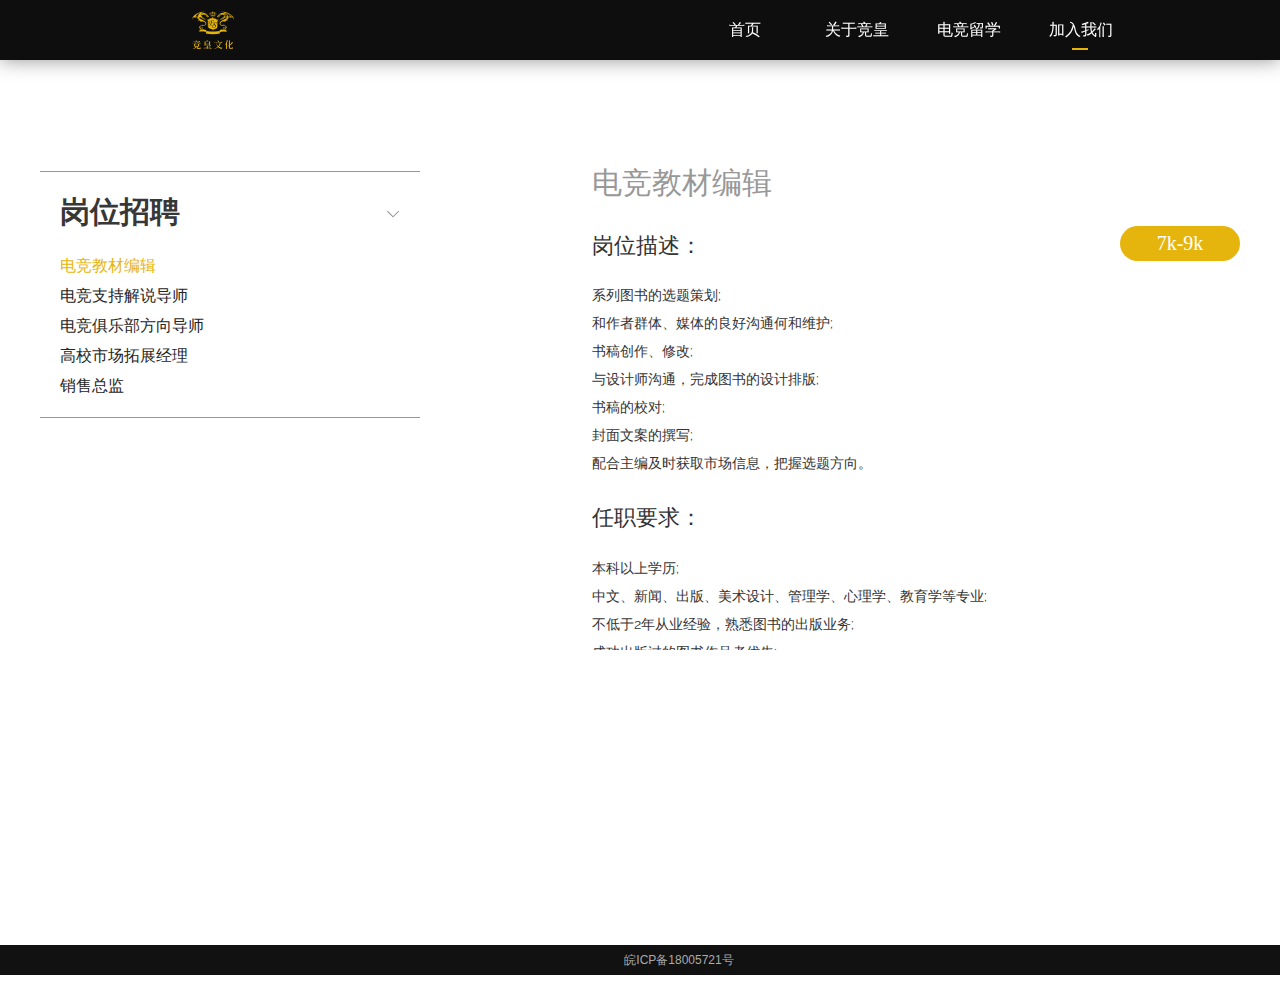
<file: portfolio.html>
<!DOCTYPE html>
<html lang="en">
<head>
    <meta charset="UTF-8">
    <meta name="description" content="竞皇文化">
    <meta name="viewport" content="width=device-width, initial-scale=1, maximum-scale=1">

    <!-- Title -->
    <title>竞皇文化</title>

    <!-- Favicon Ico -->
    <link rel="shortcut icon" type="image/x-icon" href="images/favicon.ico" />
    <!-- <link rel="shortcut icon" href="images/logo-t.png"> -->

    <!-- =============================
                stylesheets
    ================================== -->

    <!-- Normalize And Bootstrap -->
    <link rel="stylesheet" href="css/normalize.css">
    <link rel="stylesheet" href="css/bootstrap.min.css">

    <!-- Google Font  -->
    <link href='http://fonts.googleapis.com/css?family=Montserrat:400,700' rel='stylesheet' type='text/css'>
    <link href='http://fonts.googleapis.com/css?family=Raleway:600,700,400,300' rel='stylesheet' type='text/css'>

    <!-- Font Icons -->
    <!-- <link rel="stylesheet" href="css/font-awesome/css/font-awesome.min.css" /> -->

    <!-- Plugin Default Stylesheets -->
    <!-- <link rel="stylesheet" href="css/magnific-popup.css">
    <link rel="stylesheet" href="css/slider-pro.css">
    <link rel="stylesheet" href="css/owl.carousel.css">
    <link rel="stylesheet" href="css/owl.theme.css">
    <link rel="stylesheet" href="css/owl.transitions.css">
    <link rel="stylesheet" href="css/animate.css"> -->

    <!-- Main Stylesheet -->
    <link rel="stylesheet" href="css/style.css">
    <link rel="stylesheet" href="css/responsive.css" />
    <link rel="stylesheet" href="css/color.css" id="colors" />

    <!--[if lt IE 9]>
        <script src="js/html5shiv.min.js"></script>
        <script src="js/respond.min.js"></script>
        <script type="text/javascript" src="js/selectivizr.js"></script>
    <![endif]-->
     <style>
         html,body{
             height: 100%;
         }
        #selector{
            width: 1.5rem;
            height: 2px;
            background-color: #E6B50D;
            position: absolute;
            bottom: 1rem;
            left: 383.5px;
        }
        .blete-main-menu.minified{
            top: 0px;
        }
        .content-block{
            height: 95%;
            margin-top: 10vh;
        }
        .pushEmail{
            font-size: 26px !important;
            font-family: 'PingFang SC';
            color: #252525;
            letter-spacing: 1px;
        }
        .pushEmail>p{
            font-size: 26px !important;
            font-family: 'PingFang SC';
            color: #252525;
            letter-spacing: 1px;
        }
        .pushEmail p span{
            font-size: 16px;
        }
    </style>
</head>

<body>
    <!-- Preloader -->
    <!-- <div class="preloader">
        <div class="status"></div>
    </div> -->

    <!-- =============================
                    Header
    ================================== -->
    <header>
        <!-- Navigation Menu start-->
        <nav class="navbar blete-main-menu" role="navigation">
            <div class="container">
                <img src="images/logo.png" alt="logo" class="jh-logo">
                <!-- Navbar Toggle -->
                <div class="navbar-header">
                    <button type="button" class="navbar-toggle" data-toggle="collapse" data-target=".navbar-collapse">
                        <span class="icon-bar"></span>
                        <span class="icon-bar"></span>
                        <span class="icon-bar"></span>
                    </button>

                    <!-- Logo -->
                    <!-- <a class="navbar-brand" href="index.html"><img class="logo" id="logo" src="images/logo.svg" alt="logo"></a> -->

                </div>
                <!-- Navbar Toggle End -->

                <!-- navbar-collapse start-->
                <div id="nav-menu" class="navbar-collapse collapse" role="navigation">
                        <ul class="nav navbar-nav blete-menu-wrapper" style="position:relative;">
                            <li>
                                <a href="index.html">首页</a>
                            </li>
                            <li>
                                <a href="portfolio2.html">关于竞皇</a>
                            </li>
                            <li>
                                <a href="pricing-table.html">电竞留学</a>
                            </li>
                            <li class="actives">
                                <a href="portfolio.html">加入我们</a>
                                <div class="xhx bj-mark"></div>
                            </li>
                            <li id="selector"></li>
                        </ul>
                    </div>
                <!-- navbar-collapse end-->

            </div>
        </nav>
        <!-- Navigation Menu end-->
    </header>
    <!-- Header End -->

    <!-- <div class="header-img"> -->
        <!-- <img src="images/img-header/slider-img-1.jpg" alt=""> -->
    <!-- </div> -->


    <!-- =============================
            Pricing Section
    ================================== -->

    <div class="content-block" id="portfolio">
        <div class="block-body">
            <div class="row">
                <div class="organ">
                    <div class="vtitle"><em class="closed v02"></em>岗位招聘</div>
                        <div class="vcon" id="btn">
                            <ul class="vconlist clearfix">
                                <li><a href='javascript:void(0)' index='0' class="tab_btn curr_btn">电竞教材编辑</a></li>
                                <li><a href='javascript:void(0)' index='1' class="tab_btn">电竞支持解说导师</a></li>
                                <li><a href='javascript:void(0)' index='2' class="tab_btn">电竞俱乐部方向导师</a></li>
                                <li><a href='javascript:void(0)' index='3' class="tab_btn">高校市场拓展经理</a></li>
                                <li><a href='javascript:void(0)' index='4' class="tab_btn">销售总监</a></li>
                            </ul>
                        </div>
                </div>
                <div id="main"></div>
                <div id="substance" class="tab_div curr_div animated wow fadeIn" data-wow-duration="2000ms">
                    <div class="details">
                        <a class="size">电竞教材编辑</a>
                        <ul>
                            <li>岗位描述：
                                <div class="salary"><p>7k-9k</p></div>
                                <p>
                                    系列图书的选题策划;<br>
                                    和作者群体、媒体的良好沟通何和维护; <br>  
                                    书稿创作、修改;<br>
                                    与设计师沟通，完成图书的设计排版;<br>
                                    书稿的校对;<br>
                                    封面文案的撰写;<br>
                                    配合主编及时获取市场信息，把握选题方向。<br>

                                </p>
                            </li>
                            <li>任职要求：
                                <p>
                                    本科以上学历;</br> 
                                    中文、新闻、出版、美术设计、管理学、心理学、教育学等专业;</br>
                                    不低于2年从业经验，熟悉图书的出版业务;</br>
                                    成功出版过的图书作品者优先; </br>
                                    具有极强的文字编写能力; <br>
                                    具备文字校对能力;</br>
                                    对电子竞技感兴趣，有创新精神，责任心强，细心，能承受较大工作压力;<br>
                                    熟悉Office办公软件，会图片处理工具(如：Photoshop)更佳; <br>
                                    英语能力佳。<br>
                                </p>
                            </li>
                            <li>工作地点：
                                <p>安徽省芜湖市镜湖区雨耕山电竞产业基地F座3楼</p>
                            </li>
                            <li class="pushEmail">简历投递邮箱：
                            <p>395687015@qq.com <br>
                            <span>(简历投递邮件主题格式：姓名+职位）</span></p>
                            </li>
                        </ul>
                    </div>
                </div>

                <div id="substance" class="tab_div animated wow fadeIn" data-wow-duration="2000ms">
                    <div class="details">
                        <a class="size">电竞支持解说导师</a>
                        <ul>
                            <li>岗位描述：
                                <div class="salary"><p>7k-9k</p></div>
                                <p>
                                    本科以上学历;<br>
                                    具备两年以上解说经验(附带案例);<br>
                                    对主流电子竞技游戏有一定了解;<br>
                                    普通话一级，具有良好的沟通能力;<br>
                                    熟练使用各种办公软件;<br>
                                    对于赛事解说有自己独特的理解(最好附带书面材料);<br>
                                    具有强烈的责任心和团队精神;<br>
                                    具备形体培训，发音培训等相关知识;<br>
                                    具备电竞行业经验者和播音主持相关专业毕业者优先考虑。</p>
                            </li>
                            <li>任职要求：
                                <p>独立进行培训教学项目规划、实施及推进;</br>
                                负责培训学生普通话发音、形体重塑;</br>
                                独立完成教学所需要的课件及资料准备;</br>
                                负责培训学生的学习信息记录跟踪、分析及时向上级反馈;</br>
                                做好全体学生的管理和沟通，了解学生的问题，对学生的学习情况进行统计分析;</br>
                                对培训文件进行归档、更新、维护和管理;<br>
                                不断学习完善专业知识;<br>
                                服从上级安排，按时完成工作。</p>
                            </li>
                            <li>工作地点：
                                <p>安徽省芜湖市镜湖区雨耕山电竞产业基地F座3楼</p>
                            </li>
                            <li class="pushEmail">简历投递邮箱：
                            <p>395687015@qq.com <br>
                            <span>(简历投递邮件主题格式：姓名+职位）</span></p>
                            </li>
                        </ul>
                    </div>
                </div>

                <div id="substance" class="tab_div animated wow fadeIn" data-wow-duration="2000ms">
                    <div class="details">
                        <a class="size">电竞俱乐部方向导师</a>
                        <ul>
                            <li>岗位描述：
                                <div class="salary"><p>5k-9k</p></div>
                                <p>
                                    本科以上学历;<br>
                                    具备撒三年以上俱乐部从业经验;<br>
                                    负责俱乐部期间，俱乐部获得过全国级电竞赛事荣誉;<br>
                                    有过俱乐部产品策划案例;<br>
                                    普通话标准，具有良好的沟通能力;<br>
                                    具备强烈的责任心和团队精神;<br>
                                    具备教育培训等相关专业背景者优先考虑;<br>
                                    对于电子竞技十分热爱，对于一款甚至几款电子竞技游戏有着较高理解</p>
                            </li>
                            <li>任职要求：
                                <p>
                                    独立进行培训教学项目策划、实施及推进;<br>
                                    独立完成教学所需要的课件及资料准备;<br>
                                    负责培训学生的学习信息记录跟踪、分析及时向上级反馈;<br>
                                    做好全体学生的管理和沟通，了解学生的问题，对学生的学习情况进行统计分析;;<br>
                                    对培训文件进行归档、更新、维护和管理;<br>
                                    不断学习完善专业知识;<br>
                                    服从上级安排，按时完成工作。</p>

                                </p>
                            </li>
                            <li>工作地点：
                                <p>安徽省芜湖市镜湖区雨耕山电竞产业基地F座3楼</p>
                            </li>
                            <li class="pushEmail">简历投递邮箱：
                            <p>395687015@qq.com <br>
                            <span>(简历投递邮件主题格式：姓名+职位）</span></p>
                            </li>
                        </ul>
                    </div>
                </div>

                <div id="substance" class="tab_div animated wow fadeIn" data-wow-duration="2000ms">
                    <div class="details">
                        <a class="size">高校市场拓展经理</a>
                        <ul>
                            <li>岗位描述：
                                <div class="salary"><p>6k-8k</p></div>
                                <p>
                                    负责拓展市场业务，促成年度业绩指标的达成;<br>
                                    分析和预测销售市场、把握市场趋势，为决策提供准确的相关信息，开拓和发展销售市场;<br>
                                    定期对市场营销环境、目标、计划、业务活动进行核查分析，及时调整营销策略和计划制定预防和纠正措施，确保完成营销目标和营销计划;<br>
                                    负责分解下达年度的工作目标和市场营销预算，并根据市场和公司实际情况及时调整和有效控制;<br>
                                    做好客户关系维护，保持良好的合作关系。
                            </li>
                            <li>任职要求：
                                <p>
                                    有(本科或专科)校企合作、政府机关等业务合作经验者优先;<br>
                                    具有较强的学习能力，有教育行业商务经验者优先;<br>
                                    具有较强的客户意识，同时对客户的需求有自己的主见。
                                </p>
                            </li>
                            <li>工作地点：
                                <p>安徽省芜湖市镜湖区雨耕山电竞产业基地F座3楼</p>
                            </li>
                            <li class="pushEmail">简历投递邮箱：
                            <p>395687015@qq.com <br>
                            <span>(简历投递邮件主题格式：姓名+职位）</span></p>
                            </li>
                        </ul>
                    </div>
                </div>

                <div id="substance" class="tab_div animated wow fadeIn" data-wow-duration="2000ms">
                    <div class="details">
                        <a class="size">销售总监（教育行业）</a>
                        <ul>
                            <li>岗位描述：
                                <div class="salary"><p>8k-15k</p></div>
                                <p>
                                    依据现状情况，制订销售部年度工作计划，并按要求完成，以确保完成公司下达各项经营指标;<br>
                                    建立完善咨询部相关业务流程，并监督检查执行情况，以确保咨询部工作质量与效率的不断提高;<br>
                                    负责高校合作和技能培训课程销售，参与高校，各个培训机构重要的业务洽谈与关系维护，以得到客户资源、信息等方面的最大支持;<br>
                                    负责协调部门内外其他部门的工作关系，以确保按计划完成各项工作;<br>
                                    合理控制咨询部的费用开支，以达到低投入高产出的效果;<br>
                                    参与建立咨询部绩效考核制度，以激励员工做出更大贡献;<br>
                                    负责编制咨询部年、季、月销值和预算的计划工作;<br>
                                    对提高销量管理办法的研究和改进;<br>
                                    市场价格及市场进行潜力的调查和分析;<br>
                                    对市场销售人员工作的考核、评比、激励;<br>
                                    校区销售业绩的统计与分析。

                            </li>
                            <li>任职要求：
                                <p>
                                    有艰苦奋斗精神，以结果为导向，执行力强;<br>
                                    三年以上工作经验（包括两年管理经验），拥有丰富的营销经验管理经验;<br>
                                    拥有较强的咨询能力，对重大单子有相应的咨单能力和跟进能力;<br>
                                    拥有良好的沟通技巧、谈判技巧，学习能力，富有团队合作精神;<br>
                                    能够在压力下胜任多项任务，能带领团队完成销售任务;<br>
                                    有教育行业工作经验。

                                </p>
                            </li>
                            <li>工作地点：
                                <p>安徽省芜湖市镜湖区雨耕山电竞产业基地F座3楼</p>
                            </li>
                            <li class="pushEmail">简历投递邮箱：
                            <p>395687015@qq.com <br>
                            <span>(简历投递邮件主题格式：姓名+职位）</span></p>
                            </li>
                        </ul>
                    </div>
                </div>
            </div>  
        </div>
    </div>

    <!-- Pricing End -->


   <!-- =============================
                Footer Section
    ================================= -->
    <!-- Footer End -->
    <div class="thn" id="footer">
         <div class="container thn">
            <div class="row">
                <div class="blete-footer-content">

                    <div class="blete-copyright-info">皖ICP备18005721号</div>

                </div>
            </div>
        </div>
    </div>


    <!-- =============================
                SCRIPTS
    ================================== -->
    <script src="js/jquery-1.11.3.min.js"></script>
    <script src="js/bootstrap.min.js"></script>
    <!-- <script src="js/modernizr.min.js"></script> -->
    <!-- <script src="js/jquery.easing.1.3.js"></script> -->
    <script src="js/jquery.scrollUp.min.js"></script>
    <!-- <script src="js/jquery.easypiechart.js"></script> -->
    <!-- <script src="js/jquery.countTo.js"></script> -->
    <!-- <script src="js/isotope.pkgd.min.js"></script> -->
    <!-- <script src="js/jflickrfeed.min.js"></script> -->
    <!-- <script src="js/jquery.fitvids.js"></script> -->
    <script src="js/jquery.stellar.min.js"></script>
    <script src="js/jquery.waypoints.min.js"></script>
    <script src="js/wow.min.js"></script>
    <script src="js/jquery.nav.js"></script>
    <!-- <script src="js/imagesloaded.pkgd.min.js"></script> -->
    <!-- <script src="js/smooth-scroll.min.js"></script> -->
    <script src="js/jquery.magnific-popup.min.js"></script>
    <script src="js/jquery.sliderPro.min.js"></script>
    <script src="js/owl.carousel.min.js"></script>
    <script src="js/public.js"></script>
    <script src="js/nav.js"></script>
     <script>
// 手风琴
    $(function(){
      //菜单隐藏展开
      var tabs_i=0;
      $('.vtitle').click(function(){
        var _self = $(this);
        var j = $('.vtitle').index(_self);
        if( tabs_i == j ) return false; tabs_i = j;
        $('.vtitle em').each(function(e){
          if(e==tabs_i){
            $('em',_self).removeClass('v01').addClass('v02');
          }else{
            $(this).removeClass('v02').addClass('v01');
          }
        });
        $('.vcon').slideUp().eq(tabs_i).slideDown();
      });
    })

// 切换
    function getClass(className) { //className指class的值
      
        var tagname = document.getElementsByTagName('*');  //获取指定元素
        var tagnameAll = [];     //这个数组用于存储所有符合条件的元素
        for (var i = 0; i < tagname.length; i++) {     //遍历获得的元素
            if (tagname[i].className.indexOf(className)>=0){     //如果获得的元素中的class的值等于指定的类名，就赋值给tagnameAll
                tagnameAll[tagnameAll.length] = tagname[i];
            }
        }
        return tagnameAll;
    }
    window.onload=function(){
    //载入事件
      var btn=getClass('tab_btn');//获取按钮数组
      var div=getClass('tab_div');//获取div数组
      for(i=0;i<btn.length;i++){
        btn[i].onclick=function(){//按钮点击事件
          var index=(this.getAttribute('index')-0);//获取是第几个按钮按下
          if(btn[index].className.indexOf('curr_btn')>=0) return;//如果按下的按钮为当前选中的按钮则无反应
          for(i=0;i<btn.length;i++){
            if(index==i){
              btn[i].className='tab_btn curr_btn';
              div[i].className='tab_div curr_div';
            }else{
              btn[i].className='tab_btn';
              div[i].className='tab_div';
            }
          }
        }
      }
      
    };
</script>
</body>
</html>
</file>
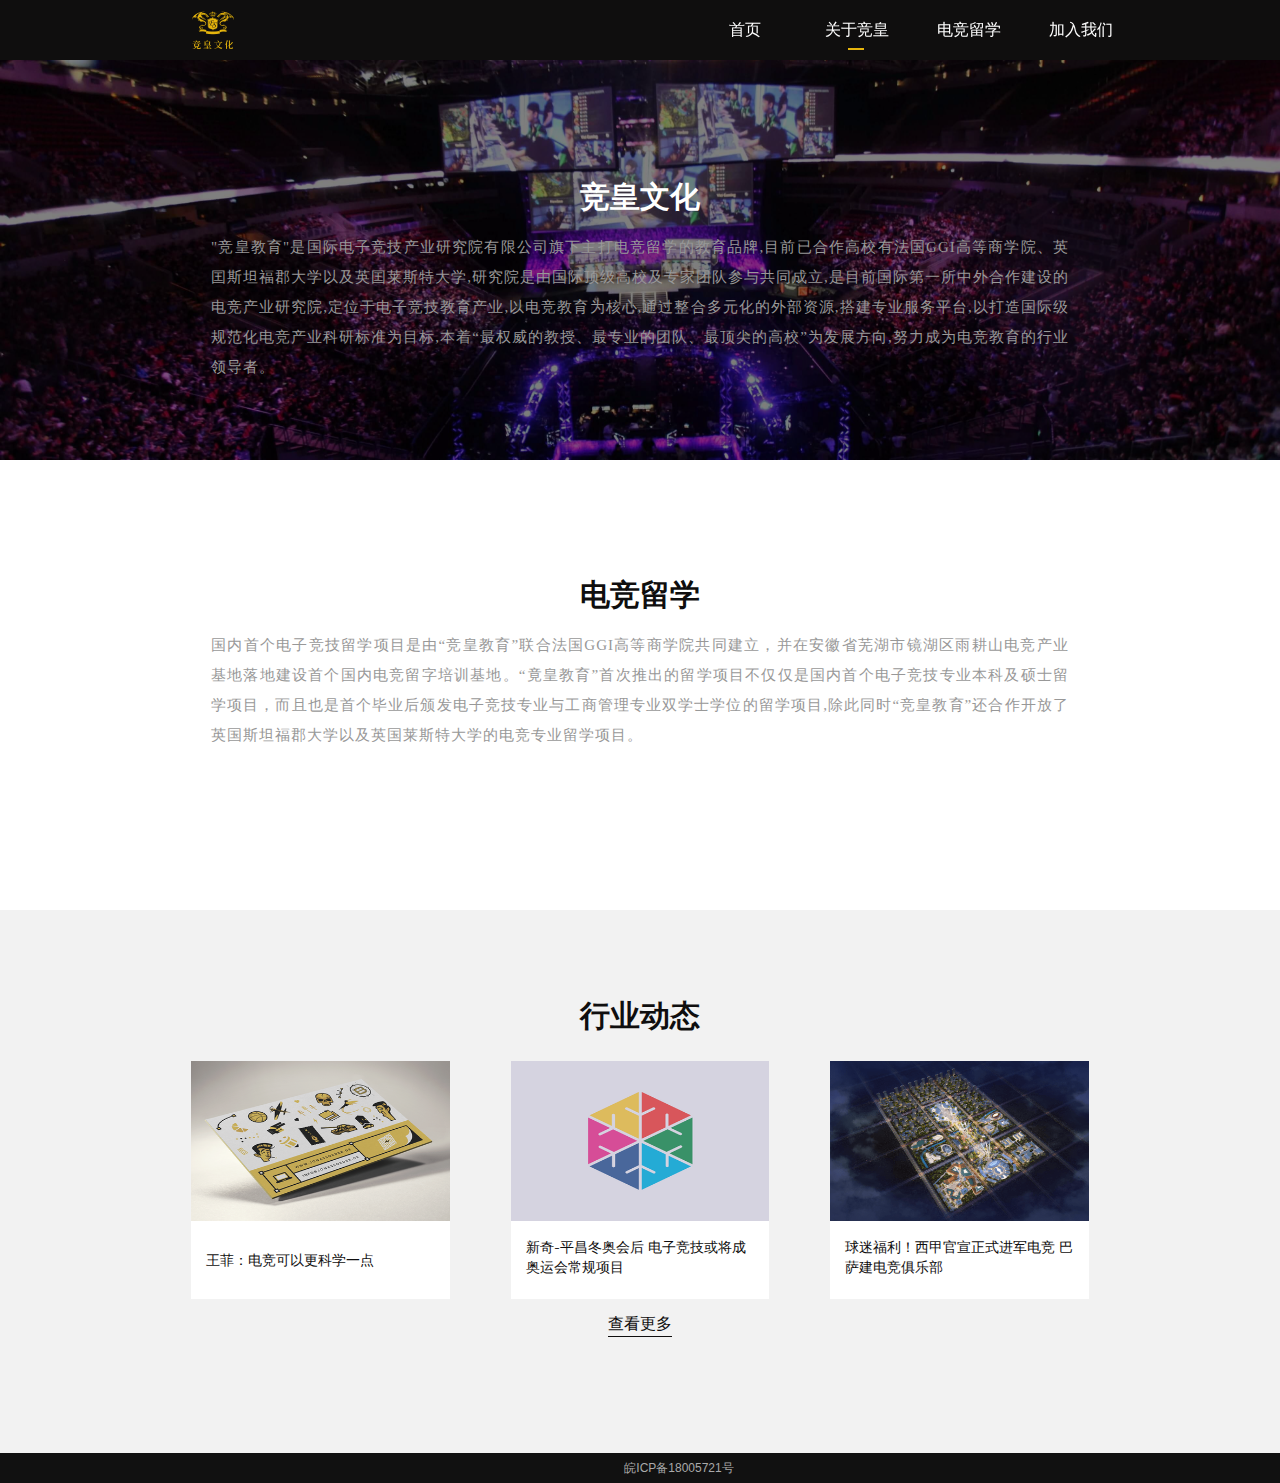
<file: portfolio2.html>
<!DOCTYPE html>
<html lang="en">
<head>
    <meta charset="UTF-8">
    <meta name="description" content="竞皇文化">
    <meta name="viewport" content="width=device-width, initial-scale=1, maximum-scale=1">

    <!-- Title -->
    <title>竞皇文化</title>

    <!-- Favicon Ico -->
    <link rel="shortcut icon" type="image/x-icon" href="images/favicon.ico" />
    <!-- <link rel="shortcut icon" href="images/logo-t.png"> -->

    <!-- =============================
                stylesheets
    ================================== -->

    <!-- Normalize And Bootstrap -->
    <link rel="stylesheet" href="css/normalize.css">
    <link rel="stylesheet" href="css/bootstrap.min.css">

    <!-- Google Font  -->
    <link href='http://fonts.googleapis.com/css?family=Montserrat:400,700' rel='stylesheet' type='text/css'>
    <link href='http://fonts.googleapis.com/css?family=Raleway:600,700,400,300' rel='stylesheet' type='text/css'>

    <!-- Font Icons -->
    <!-- <link rel="stylesheet" href="css/font-awesome/css/font-awesome.min.css" /> -->

    <!-- Plugin Default Stylesheets -->
    <!-- <link rel="stylesheet" href="css/magnific-popup.css">
    <link rel="stylesheet" href="css/slider-pro.css">
    <link rel="stylesheet" href="css/owl.carousel.css">
    <link rel="stylesheet" href="css/owl.theme.css">
    <link rel="stylesheet" href="css/owl.transitions.css"> -->
    <!-- <link rel="stylesheet" href="css/animate.css"> -->

    <!-- Main Stylesheet -->
    <link rel="stylesheet" href="css/style.css">
    <!-- <link rel="stylesheet" href="css/responsive.css" /> -->
    <link rel="stylesheet" href="css/color.css" id="colors" />
    <link rel="stylesheet" href="css/portfolio2.css">

    <!--[if lt IE 9]>
        <script src="js/html5shiv.min.js"></script>
        <script src="js/respond.min.js"></script>
        <script type="text/javascript" src="js/selectivizr.js"></script>
    <![endif]-->
    <style>
        #selector{
            width: 1.5rem;
            height: 2px;
            background-color: #E6B50D;
            position: absolute;
            bottom: 1rem;
            left: 160.3px;
        }
    </style>
</head>

<body>
    <!-- Preloader -->
    <!-- <div class="preloader">
        <div class="status"></div>
    </div> -->

    <!-- =============================
                    Header
    ================================== -->
    <header>
        <!-- Navigation Menu start-->
        <nav class="navbar blete-main-menu" role="navigation">
            <div class="container">
                <img src="images/logo.png" alt="logo" class="jh-logo">
                <!-- Navbar Toggle -->
                <div class="navbar-header">
                    <button type="button" class="navbar-toggle" data-toggle="collapse" data-target=".navbar-collapse">
                        <span class="icon-bar"></span>
                        <span class="icon-bar"></span>
                        <span class="icon-bar"></span>
                    </button>

                    <!-- Logo -->
                    <!-- <a class="navbar-brand" href="index.html"><img class="logo" id="logo" src="images/logo.svg" alt="logo"></a> -->

                </div>
                <!-- Navbar Toggle End -->

                <!-- navbar-collapse start-->
                <div id="nav-menu" class="navbar-collapse collapse" role="navigation">
                    <ul class="nav navbar-nav blete-menu-wrapper" style="position:relative;">
                        <li>
                            <a href="index.html">首页</a>
                        </li>
                        <li class="actives">
                            <a href="portfolio2.html">关于竞皇</a>
                            <div class="xhx bj-mark"></div>
                        </li>
                        <li>
                            <a href="pricing-table.html">电竞留学</a>
                        </li>
                        <li >
                            <a href="portfolio.html">加入我们</a>
                        </li>
                        <li id="selector"></li>
                    </ul>
                </div>
                <!-- navbar-collapse end-->

            </div>
        </nav>
        <!-- Navigation Menu end-->
    </header>
    <div class="clear"></div>
    <!-- Header End -->
    <div class="header-img" style="height: 60px;background:#0F0E0E;">
        </div>

    <!-- =============================
                Featured Work Section
    ================================== -->
    <section class="sec1">
        <div class="img"></div>
        <div class="mask">
            <h1>竞皇文化</h1>
            <p>"竞皇教育"是国际电子竞技产业研究院有限公司旗下主打电竞留学的教育品牌,目前已合作高校有法国GGI高等商学院、英囯斯坦福郡大学以及英囯莱斯特大学,研究院是由国际顶级高校及专家团队参与共同成立,是目前国际第一所中外合作建设的电竞产业研究院,定位于电子竞技教育产业,以电竞教育为核心,通过整合多元化的外部资源,搭建专业服务平台,以打造国际级规范化电竞产业科研标准为目标,本着“最权威的教授、最专业的团队、最顶尖的高校”为发展方向,努力成为电竞教育的行业领导者。</p>
        </div>
    </section>

    <section class="sec2">
            <h1>电竞留学</h1>
            <p>国内首个电子竞技留学项目是由“竞皇教育”联合法国GGI高等商学院共同建立，并在安徽省芜湖市镜湖区雨耕山电竞产业基地落地建设首个国内电竞留字培训基地。“竟皇教育”首次推出的留学项目不仅仅是国内首个电子竞技专业本科及硕士留学项目，而且也是首个毕业后颁发电子竞技专业与工商管理专业双学士学位的留学项目,除此同时“竞皇教育”还合作开放了英国斯坦福郡大学以及英国莱斯特大学的电竞专业留学项目。</p>
    </section>

    <section class="sec3">
        <h1>行业动态</h1>
        <!-- 3个新闻块 -->
        <div class="part1">
            <a class="card" href="http://mp.weixin.qq.com/s/-cNbtX7P2BOPFOgRtGMRlA">
                <img src="images/img-portfolio/portfolio9.jpg" alt="">
                <div style="line-height:78px;">王菲：电竞可以更科学一点</div>
                <section class="keyfr"></section>
            </a>
            <a class="card" style="margin-left:57px;margin-right:57px;" href="http://mp.weixin.qq.com/s/YlqtxdeTdYelISdACwAU6g">
                <img src="images/img-portfolio/portfolio8.jpg" alt="">
                <div style="padding-top:16px;">新奇-平昌冬奥会后 电子竞技或将成奥运会常规项目</div>
                <section class="keyfr"></section>
            </a>
            <a class="card" href="https://view.inews.qq.com/a/SPO2018030100702306?from=singlemessage&isappinstalled=0&openid=o04IBAGTRTqMfFFbKBEin2UpRvE0&key=&version=16060323&devicetype=iOS11.2.5&wuid=oDdoCt2HBnRtRXzif-YtNz3uihfQ">
                <img src="images/1.png" alt="">
                <div style="padding-top:16px;">球迷福利！西甲官宣正式进军电竞 巴萨建电竞俱乐部</div>
                <section class="keyfr"></section>
            </a>
        </div>
        <div class="part2" style="display:none;">
                <a class="card" href="http://mp.weixin.qq.com/s/-cNbtX7P2BOPFOgRtGMRlA">
                    <img src="images/img-portfolio/portfolio9.jpg" alt="">
                    <div style="line-height:78px;">王菲：电竞可以更科学一点</div>
                    <section class="keyfr"></section>
                </a>
                <a class="card" style="margin-left:57px;margin-right:57px;" href="http://mp.weixin.qq.com/s/dt72yOsMfp7Ci-DnCxIXAQ">
                    <img src="images/img-portfolio/portfolio6.jpg" alt="">
                    <div style="padding-top:16px;">上海体育学院首届电竞考生已出发，考官竟是Sky</div>
                    <section class="keyfr"></section>
                </a>
                <a class="card" href="https://view.inews.qq.com/a/SPO2018030100702306?from=singlemessage&isappinstalled=0&openid=o04IBAGTRTqMfFFbKBEin2UpRvE0&key=&version=16060323&devicetype=iOS11.2.5&wuid=oDdoCt2HBnRtRXzif-YtNz3uihfQ">
                    <img src="images/1.png" alt="">
                    <div style="padding-top:16px;">球迷福利！西甲官宣正式进军电竞 巴萨建电竞俱乐部</div>
                    <section class="keyfr"></section>
                </a>
            </div>
        <div class="more">查看更多</div>
    </section>
    <!-- Featured Work End -->



   <!-- =============================
                Footer Section
    ================================= -->

    <!-- Footer End -->
    <div class="thn">
         <div class="container thn">
            <div class="row">
                <div class="blete-footer-content">

                    <div class="blete-copyright-info">皖ICP备18005721号</div>

                </div>
            </div>
        </div>
    </div>


    <!-- =============================
                SCRIPTS
    ================================== -->
    <script src="js/jquery-1.11.3.min.js"></script>
    <script src="js/bootstrap.min.js"></script>
    <!-- <script src="js/modernizr.min.js"></script> -->
    <!-- <script src="js/jquery.easing.1.3.js"></script> -->
    <!-- <script src="js/jquery.scrollUp.min.js"></script> -->
    <!-- <script src="js/jquery.easypiechart.js"></script> -->
    <!-- <script src="js/jquery.countTo.js"></script> -->
    <!-- <script src="js/isotope.pkgd.min.js"></script> -->
    <!-- <script src="js/jquery.fitvids.js"></script> -->
    <!-- <script src="js/jquery.stellar.min.js"></script> -->
    <!-- <script src="js/jquery.waypoints.min.js"></script> -->
    <!-- <script src="js/wow.min.js"></script> -->
    <script src="js/jquery.nav.js"></script>
    <!-- <script src="js/imagesloaded.pkgd.min.js"></script> -->
    <!-- <script src="js/smooth-scroll.min.js"></script>
    <script src="js/jquery.magnific-popup.min.js"></script>
    <script src="js/jquery.sliderPro.min.js"></script>
    <script src="js/owl.carousel.min.js"></script> -->
    <script src="js/public.js"></script>
    <script src="js/nav.js"></script>
    <script>
    $('.more').on('click',function(){
        $('.part2').fadeIn(3000)
        $('.more').fadeOut(1000)
    })
    </script>
</body>
</html>
</file>
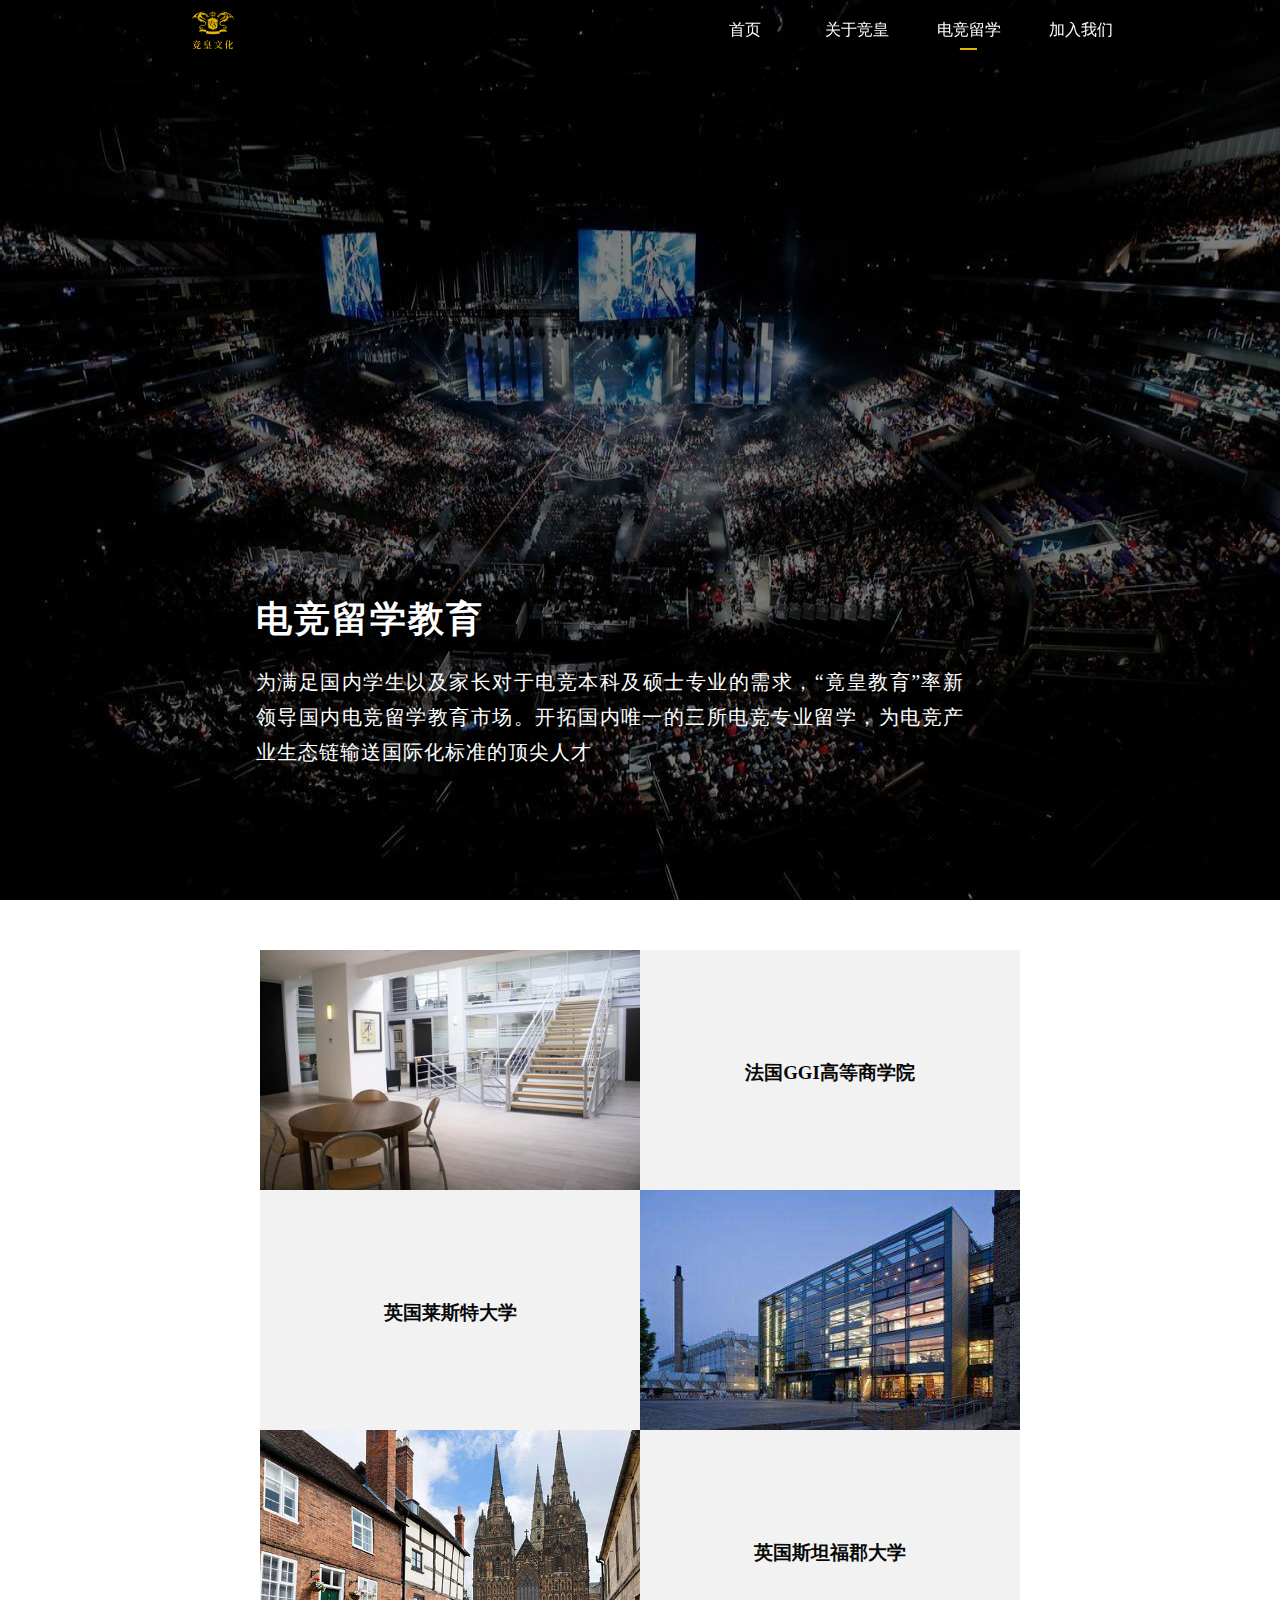
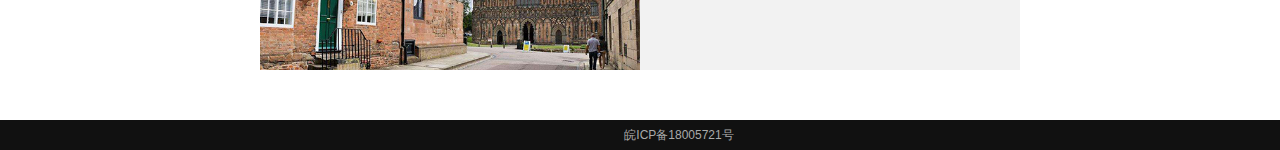
<file: pricing-table.html>
<!DOCTYPE html>
<html lang="en">
<head>
    <meta charset="UTF-8">
    <meta name="description" content="竞皇文化">
    <meta name="viewport" content="width=device-width, initial-scale=1, maximum-scale=1">

    <!-- Title -->
    <title>竞皇文化</title>

    <!-- Favicon Ico -->
    <link rel="shortcut icon" type="image/x-icon" href="images/favicon.ico" />
    <!-- <link rel="shortcut icon" href="images/logo-t.png"> -->

    <!-- =============================
                stylesheets
    ================================== -->

    <!-- Normalize And Bootstrap -->
    <link rel="stylesheet" href="css/normalize.css">
    <link rel="stylesheet" href="css/bootstrap.min.css">

    <!-- Google Font  -->
    <link href='http://fonts.googleapis.com/css?family=Montserrat:400,700' rel='stylesheet' type='text/css'>
    <link href='http://fonts.googleapis.com/css?family=Raleway:600,700,400,300' rel='stylesheet' type='text/css'>

    <!-- Font Icons -->
    <link rel="stylesheet" href="css/font-awesome/css/font-awesome.min.css" />

    <!-- Plugin Default Stylesheets -->
    <link rel="stylesheet" href="css/magnific-popup.css">
    <link rel="stylesheet" href="css/slider-pro.css">
    <link rel="stylesheet" href="css/owl.carousel.css">
    <link rel="stylesheet" href="css/owl.theme.css">
    <link rel="stylesheet" href="css/owl.transitions.css">
    <link rel="stylesheet" href="css/animate.css">

    <!-- Main Stylesheet -->
    <link rel="stylesheet" href="css/style.css">
    <link rel="stylesheet" href="css/responsive.css" />
    <link rel="stylesheet" href="css/color.css" id="colors" />
   
</head>
<head>
    <meta charset="UTF-8">
    <meta name="description" content="">
    <meta name="viewport" content="width=device-width, initial-scale=1, maximum-scale=1">

    <!-- Title -->
    <title>竞皇文化</title>

    <!-- Favicon Ico -->
    <link rel="shortcut icon" href="images/logo-t.png">

    <!-- =============================
                stylesheets
    ================================== -->

    <!-- Normalize And Bootstrap -->
    <link rel="stylesheet" href="css/normalize.css">
    <link rel="stylesheet" href="css/bootstrap.min.css">

    <!-- Google Font  -->
    <link href='http://fonts.googleapis.com/css?family=Montserrat:400,700' rel='stylesheet' type='text/css'>
    <link href='http://fonts.googleapis.com/css?family=Raleway:600,700,400,300' rel='stylesheet' type='text/css'>

    <!-- Font Icons -->
    <!-- <link rel="stylesheet" href="css/font-awesome/css/font-awesome.min.css" /> -->

    <!-- Plugin Default Stylesheets -->
    <!-- <link rel="stylesheet" href="css/magnific-popup.css">
    <link rel="stylesheet" href="css/slider-pro.css"> -->
    <!-- <link rel="stylesheet" href="css/owl.carousel.css">
    <link rel="stylesheet" href="css/owl.theme.css">
    <link rel="stylesheet" href="css/owl.transitions.css"> -->
    <link rel="stylesheet" href="css/animate.css">

    <!-- Main Stylesheet -->
    <link rel="stylesheet" href="css/style.css">
    <!-- <link rel="stylesheet" href="css/responsive.css" /> -->
    <link rel="stylesheet" href="css/color.css" id="colors" />
     <link rel="stylesheet" href="css/pricing-table.css">
    <style>
        html,body{
            height: 100%;
            width: 100%;
        }
        #selector{
            width: 1.5rem;
            height: 2px;
            background-color: #E6B50D;
            position: absolute;
            bottom: 1rem;
            left: 272.5px;
        }
        .header-img{
            width: 100%;
            height: 100%;
            position: relative;
        }
        .header-img img{
            width: 100%;
            height: 100%;
        }

        .header-img h1{
            /* font-size:30px; */
            font-family:'PingFangSC-Semibold';
            font-weight: bold;
            color:rgba(255,255,255,1);
            line-height:42px;
            position: absolute;
            bottom: 245px;
            left: 20%;
            letter-spacing: 2px;
        }
        .header-img p{
            width: 708px;
            position: absolute;
            bottom: 120px;
            left: 20%;
            font-size:20px;
            font-family:PingFangSC-Regular;
            color:rgba(255,255,255,1);
            line-height: 35px;
            letter-spacing: 1px;
            text-align: justify;
            word-break: break-all;
        }
        .zzc{
            width: 100%;
            height: 100%;
            position: absolute;
            top: 0;
            background-color: rgba(0,0,0,0.5);
        }
    </style>

    <!--[if lt IE 9]>
        <script src="js/html5shiv.min.js"></script>
        <script src="js/respond.min.js"></script>
        <script type="text/javascript" src="js/selectivizr.js"></script>
    <![endif]-->
</head>
<body>
    <!-- Preloader -->
    <!-- <div class="preloader">
        <div class="status"></div>
    </div> -->

    <!-- =============================
                    Header
    ================================== -->
    <header>
        <!-- Navigation Menu start-->
        <nav class="navbar blete-main-menu" role="navigation">
            <div class="container">
                <img src="images/logo.png" alt="logo" class="jh-logo">
                <!-- Navbar Toggle -->
                <div class="navbar-header">
                    <button type="button" class="navbar-toggle" data-toggle="collapse" data-target=".navbar-collapse">
                        <span class="icon-bar"></span>
                        <span class="icon-bar"></span>
                        <span class="icon-bar"></span>
                    </button>

                    <!-- Logo -->
                    <!-- <a class="navbar-brand" href="index.html"><img class="logo" id="logo" src="images/logo.svg" alt="logo"></a> -->

                </div>
                <!-- Navbar Toggle End -->

                <!-- navbar-collapse start-->
                <div id="nav-menu" class="navbar-collapse collapse" role="navigation">
                    <ul class="nav navbar-nav blete-menu-wrapper" style="position:relative;">
                        <li>
                            <a href="index.html">首页</a>
                        </li>
                        <li>
                            <a href="portfolio2.html">关于竞皇</a>
                        </li>
                        <li class="actives">
                            <a href="pricing-table.html">电竞留学</a>
                            <div class="xhx bj-mark"></div>
                        </li>
                        <li>
                            <a href="portfolio.html">加入我们</a>
                        </li>
                        <li id="selector"></li>
                    </ul>
                </div>
                <!-- navbar-collapse end-->

            </div>
        </nav>
        <!-- Navigation Menu end-->
    </header>
    <!-- Header End -->

    <div class="header-img">
        <img src="images/img-header/slider-img-1.jpg" alt="">
        <div class="zzc">
            <h1>电竞留学教育</h1>
        </div>
        <p>为满足国内学生以及家长对于电竞本科及硕士专业的需求，“竟皇教育”率新领导国内电竞留学教育市场。开拓国内唯一的三所电竞专业留学，为电竞产业生态链输送国际化标准的顶尖人才</p>
    </div>


    <!-- =============================
            Pricing Section
    ================================== -->
    <section class="body">
        <div class="module">
            <div class="size" >
                <img src="images/img-header/1.jpg" alt="" class="sc-pic">
                <div class="part animated zoomIn">
                    <div class="show">
                        <span>法国GGI高等商学院</span>
                    </div>
                    <div class="mask">
                        <span>法国GGI高等商学院</span>
                        <div class="box f-school">查看更多</div>
                    </div>
                </div>
            </div>
            <div class="clear"></div>

            <div class="sizes">
                <div class="part animated fadeInLeft">
                    <div class="show">
                        <span>英国莱斯特大学</span>
                    </div>
                    <div class="mask">
                        <span>英国莱斯特大学</span>
                        <div class="box es-school">查看更多</div>
                    </div>
                </div>
                <img src="images/img-header/2.jpg" alt="" class="sc-pics">
            </div>
            <div class="clear"></div>

            <div class="size">
                <img src="images/img-header/3.png" alt="" class="sc-pic">
                <div class="part animated fadeInUp">
                    <div class="show">
                        <span>英国斯坦福郡大学</span>
                    </div>
                    <div class="mask">
                        <span>英国斯坦福郡大学</span>
                        <div class="box estf-school">查看更多</div>
                    </div>
                </div>
            </div>
            <div class="clear"></div>
        </div>
    </section>
    <!-- Pricing End -->


   <!-- =============================
                Footer Section
    ================================= -->
    <!-- Footer End -->
    <div class="thn">
         <div class="container thn">
            <div class="row">
                <div class="blete-footer-content">

                    <div class="blete-copyright-info">皖ICP备18005721号</div>

                </div>
            </div>
        </div>
    </div>


    <!-- =============================
                SCRIPTS
    ================================== -->
    <script src="js/jquery-1.11.3.min.js"></script>
    <script src="js/bootstrap.min.js"></script>
    <script src="js/custom.js"></script>
    <script src="js/nav.js"></script>
    <script>
        $('.f-school').on('click',function(){
            location.href = 'French.html'
        })
        $('.es-school').on('click',function(){
            location.href = 'Enleicester.html'
        })
        $('.estf-school').on('click',function(){
            location.href = 'Enuniversity.html'
        })
    </script>
</body>
</html>
</file>
<file: css/slider-pro.css>
/*!
*  - v1.2.1
* Homepage: http://bqworks.com/slider-pro/
* Author: bqworks
* Author URL: http://bqworks.com/
*/
/* Core
--------------------------------------------------*/
.slider-pro {
	position: relative;
	margin: 0 auto;
	-moz-box-sizing: content-box;
	box-sizing: content-box;
}

.sp-slides-container {
	position: relative;
}

.sp-mask {
	position: relative;
	overflow: hidden;
}

.sp-slides {
	position: relative;
	-webkit-backface-visibility: hidden;
	-webkit-perspective: 1000;
}

.sp-slide {
	position: absolute;
}

.sp-image-container {
	overflow: hidden;
}

.sp-image {
	position: relative;
	display: block;
	border: none;
}

.sp-no-js {
	overflow: hidden;
	max-width: 100%;
}

/* Thumbnails
--------------------------------------------------*/
.sp-thumbnails-container {
	position: relative;
	overflow: hidden;
}

.sp-top-thumbnails,
.sp-bottom-thumbnails  {
	left: 0;
	margin: 0 auto;
}

.sp-top-thumbnails {
	position: absolute;
	top: 0;
	margin-bottom: 4px;
}

.sp-bottom-thumbnails {
	margin-top: 4px;
}

.sp-left-thumbnails,
.sp-right-thumbnails {
	position: absolute;
	top: 0;
}

.sp-right-thumbnails {
	right: 0;
	margin-left: 4px;
}

.sp-left-thumbnails {
	left: 0;
	margin-right: 4px;
}

.sp-thumbnails {
	position: relative;
}

.sp-thumbnail {
    border: none;
}

.sp-thumbnail-container {
	position: relative;
	display: block;
	overflow: hidden;
	float: left;
	-moz-box-sizing: border-box;
	box-sizing: border-box;
}

/* Horizontal thumbnails
------------------------*/
.sp-top-thumbnails .sp-thumbnail-container,
.sp-bottom-thumbnails .sp-thumbnail-container {
	margin-left: 2px;
	margin-right: 2px;
}

.sp-top-thumbnails .sp-thumbnail-container:first-child,
.sp-bottom-thumbnails .sp-thumbnail-container:first-child {
	margin-left: 0;
}

.sp-top-thumbnails .sp-thumbnail-container:last-child,
.sp-bottom-thumbnails .sp-thumbnail-container:last-child {
	margin-right: 0;
}

/* Vertical thumbnails 
----------------------*/
.sp-left-thumbnails .sp-thumbnail-container,
.sp-right-thumbnails .sp-thumbnail-container {
	margin-top: 2px;
	margin-bottom: 2px;
}

.sp-left-thumbnails .sp-thumbnail-container:first-child,
.sp-right-thumbnails .sp-thumbnail-container:first-child {
	margin-top: 0;
}

.sp-left-thumbnails .sp-thumbnail-container:last-child,
.sp-right-thumbnails .sp-thumbnail-container:last-child {
	margin-bottom: 0;
}

/* Right thumbnails with pointer
--------------------------------*/
.sp-right-thumbnails.sp-has-pointer {
	margin-left: -13px;
}

.sp-right-thumbnails.sp-has-pointer .sp-thumbnail {
	position: absolute;
	left: 18px;
	margin-left: 0 !important;
}

.sp-right-thumbnails.sp-has-pointer .sp-selected-thumbnail:before {
	content: '';
	position: absolute;
	height: 100%;
	border-left: 5px solid #F00;
	left: 0;
	top: 0;
	margin-left: 13px;
}

.sp-right-thumbnails.sp-has-pointer .sp-selected-thumbnail:after {
	content: '';
	position: absolute;
	width: 0;
	height: 0;
	left: 0;
	top: 50%;
	margin-top: -8px;
	border-right: 13px solid #F00;
	border-top: 8px solid transparent;
	border-bottom: 8px solid transparent;
}

/* Left thumbnails with pointer
-------------------------------*/
.sp-left-thumbnails.sp-has-pointer {
	margin-right: -13px;
}

.sp-left-thumbnails.sp-has-pointer .sp-thumbnail {
	position: absolute;
	right: 18px;
}

.sp-left-thumbnails.sp-has-pointer .sp-selected-thumbnail:before {
	content: '';
	position: absolute;
	height: 100%;
	border-left: 5px solid #F00;
	right: 0;
	top: 0;
	margin-right: 13px;
}

.sp-left-thumbnails.sp-has-pointer .sp-selected-thumbnail:after {
	content: '';
	position: absolute;
	width: 0;
	height: 0;
	right: 0;
	top: 50%;
	margin-top: -8px;
	border-left: 13px solid #F00;
	border-top: 8px solid transparent;
	border-bottom: 8px solid transparent;
}

/* Bottom thumbnails with pointer
---------------------------------*/
.sp-bottom-thumbnails.sp-has-pointer {
	margin-top: -13px;
}

.sp-bottom-thumbnails.sp-has-pointer .sp-thumbnail {
	position: absolute;
	top: 18px;
	margin-top: 0 !important;
}

.sp-bottom-thumbnails.sp-has-pointer .sp-selected-thumbnail:before {
	content: '';
	position: absolute;
	width: 100%;
	border-bottom: 5px solid #F00;
	top: 0;
	margin-top: 13px;
}

.sp-bottom-thumbnails.sp-has-pointer .sp-selected-thumbnail:after {
	content: '';
	position: absolute;
	width: 0;
	height: 0;
	left: 50%;
	top: 0;
	margin-left: -8px;
	border-bottom: 13px solid #F00;
	border-left: 8px solid transparent;
	border-right: 8px solid transparent;
}

/* Top thumbnails with pointer
------------------------------*/
.sp-top-thumbnails.sp-has-pointer {
	margin-bottom: -13px;
}

.sp-top-thumbnails.sp-has-pointer .sp-thumbnail {
	position: absolute;
	bottom: 18px;
}

.sp-top-thumbnails.sp-has-pointer .sp-selected-thumbnail:before {
	content: '';
	position: absolute;
	width: 100%;
	border-bottom: 5px solid #F00;
	bottom: 0;
	margin-bottom: 13px;
}

.sp-top-thumbnails.sp-has-pointer .sp-selected-thumbnail:after {
	content: '';
	position: absolute;
	width: 0;
	height: 0;
	left: 50%;
	bottom: 0;
	margin-left: -8px;
	border-top: 13px solid #F00;
	border-left: 8px solid transparent;
	border-right: 8px solid transparent;
}

/* Layers
--------------------------------------------------*/
.sp-layer {
	position: absolute;
	margin: 0;
	box-sizing: border-box;
	-moz-box-sizing: border-box;
	-webkit-box-sizing: border-box;
	-webkit-font-smoothing: subpixel-antialiased;
	-webkit-backface-visibility: hidden;
}

.sp-black {
	color: #FFF;
	background: rgb(0, 0, 0);
	background: rgba(0, 0, 0, 0.7);
}

.sp-white {
	color: #000;
	background: rgb(255, 255, 255);
	background: rgba(255, 255, 255, 0.7);
}

.sp-rounded {
	border-radius: 10px;
}

.sp-padding {
	padding: 10px;
}

/* Touch Swipe
--------------------------------------------------*/
.sp-grab {
	cursor: url(images/openhand.cur), move;
}

.sp-grabbing {
	cursor: url(images/closedhand.cur), move;
}

.sp-selectable {
	cursor: default;
}

/* Caption
--------------------------------------------------*/
.sp-caption-container {
	text-align: center;
	margin-top: 10px;
}

/* Full Screen
--------------------------------------------------*/
.sp-full-screen {
	margin: 0 !important;
	background-color: #000;
}

.sp-full-screen-button {
	position: absolute;
	top: 5px;
	right: 10px;
	font-size: 30px;
	line-height: 1;
	cursor: pointer;
	-webkit-transform: rotate(45deg);
	-ms-transform: rotate(45deg);
	transform: rotate(45deg);
}

.sp-full-screen-button:before {
	content: '\2195';
}

.sp-fade-full-screen {
	opacity: 0;
	-webkit-transition: opacity 0.5s;
	transition: opacity 0.5s;
}

.slider-pro:hover .sp-fade-full-screen {
	opacity: 1;
}

/* Buttons
--------------------------------------------------*/
.sp-buttons {
	position: relative;
	width: 100%;
	text-align: center;
	padding-top: 10px;
}

.sp-button {
	width: 10px;
	height: 10px;
	border: 2px solid #000;
	border-radius: 50%;
	margin: 4px;
	display: inline-block;
	-moz-box-sizing: border-box;
	-webkit-box-sizing: border-box;
	box-sizing: border-box;
	cursor: pointer;
}

.sp-selected-button {
	background-color: #000;
}

@media only screen and (min-width: 768px) and (max-width: 1024px) {
	.sp-button {
		width: 14px;
		height: 14px;
	}
}

@media only screen and (min-width: 568px) and (max-width: 768px) {
	.sp-button {
		width: 16px;
		height: 16px;
	}
}

@media only screen and (min-width: 320px) and (max-width: 568px) {
	.sp-button {
		width: 18px;
		height: 18px;
	}
}

/* Arrows
--------------------------------------------------*/
.sp-arrows {
	position: absolute;
}

.sp-fade-arrows {
	opacity: 0;
	-webkit-transition: opacity 0.5s;
	transition: opacity 0.5s;
}

.sp-slides-container:hover .sp-fade-arrows {
	opacity: 1;
}

.sp-horizontal .sp-arrows {
	width: 100%;
	left: 0;
	top: 50%;
	margin-top: -15px;
}

.sp-vertical .sp-arrows {
	height: 100%;
	left: 50%;
	top: 0;
	margin-left: -10px;
}

.sp-arrow {
	position: absolute;
	display: block;
	width: 20px;
	height: 30px;
	cursor: pointer;
}

.sp-vertical .sp-arrow {
	-webkit-transform: rotate(90deg);
	-ms-transform: rotate(90deg);
	transform: rotate(90deg);
}

.sp-horizontal .sp-previous-arrow {
	left: 20px;
}

.sp-horizontal .sp-next-arrow {
	right: 20px;
}

.sp-vertical .sp-previous-arrow {
	top: 20px;
}

.sp-vertical .sp-next-arrow {
	bottom: 20px;
}

.sp-previous-arrow:before,
.sp-previous-arrow:after,
.sp-next-arrow:before,
.sp-next-arrow:after {
	content: '';
	position: absolute;
	width: 50%;
	height: 50%;
	background-color: #FFF;
}

.sp-previous-arrow:before {
	left: 30%;
	top: 0;
	-webkit-transform: skew(145deg, 0deg);
	-ms-transform: skew(145deg, 0deg);
	transform: skew(145deg, 0deg);
}

.sp-previous-arrow:after {
	left: 30%;
	top: 50%;
	-webkit-transform: skew(-145deg, 0deg);
	-ms-transform: skew(-145deg, 0deg);
	transform: skew(-145deg, 0deg);
}

.sp-next-arrow:before {
	right: 30%;
	top: 0;
	-webkit-transform: skew(35deg, 0deg);
	-ms-transform: skew(35deg, 0deg);
	transform: skew(35deg, 0deg);
}

.sp-next-arrow:after {
	right: 30%;
	top: 50%;
	-webkit-transform: skew(-35deg, 0deg);
	-ms-transform: skew(-35deg, 0deg);
	transform: skew(-35deg, 0deg);
}

.ie8 .sp-arrow,
.ie7 .sp-arrow {
	width: 0;
	height: 0;
}

.ie8 .sp-arrow:before,
.ie8 .sp-arrow:after,
.ie7 .sp-arrow:before,
.ie7 .sp-arrow:after {
	content: none;
}

.ie8.sp-horizontal .sp-previous-arrow,
.ie7.sp-horizontal .sp-previous-arrow {
	border-right: 20px solid #FFF;
	border-top: 20px solid transparent;
	border-bottom: 20px solid transparent;
}

.ie8.sp-horizontal .sp-next-arrow,
.ie7.sp-horizontal .sp-next-arrow {
	border-left: 20px solid #FFF;
	border-top: 20px solid transparent;
	border-bottom: 20px solid transparent;
}

.ie8.sp-vertical .sp-previous-arrow,
.ie7.sp-vertical .sp-previous-arrow {
	border-bottom: 20px solid #FFF;
	border-left: 20px solid transparent;
	border-right: 20px solid transparent;
}

.ie8.sp-vertical .sp-next-arrow,
.ie7.sp-vertical .sp-next-arrow {
	border-top: 20px solid #FFF;
	border-left: 20px solid transparent;
	border-right: 20px solid transparent;
}

/* Thumbnail Arrows
--------------------------------------------------*/
.sp-thumbnail-arrows {
	position: absolute;
}

.sp-fade-thumbnail-arrows {
	opacity: 0;
	-webkit-transition: opacity 0.5s;
	transition: opacity 0.5s;
}

.sp-thumbnails-container:hover .sp-fade-thumbnail-arrows {
	opacity: 1;
}

.sp-top-thumbnails .sp-thumbnail-arrows,
.sp-bottom-thumbnails .sp-thumbnail-arrows {
	width: 100%;
	top: 50%;
	left: 0;
	margin-top: -12px;
}

.sp-left-thumbnails .sp-thumbnail-arrows,
.sp-right-thumbnails .sp-thumbnail-arrows {
	height: 100%;
	top: 0;
	left: 50%;
	margin-left: -7px;
}

.sp-thumbnail-arrow {
	position: absolute;
	display: block;
	width: 15px;
	height: 25px;
	cursor: pointer;
}

.sp-left-thumbnails .sp-thumbnail-arrows .sp-thumbnail-arrow,
.sp-right-thumbnails .sp-thumbnail-arrows .sp-thumbnail-arrow {
	-webkit-transform: rotate(90deg);
	-ms-transform: rotate(90deg);
	transform: rotate(90deg);
}

.sp-top-thumbnails .sp-previous-thumbnail-arrow,
.sp-bottom-thumbnails .sp-previous-thumbnail-arrow {
	left: 0px;
}

.sp-top-thumbnails .sp-next-thumbnail-arrow,
.sp-bottom-thumbnails .sp-next-thumbnail-arrow {
	right: 0px;
}

.sp-left-thumbnails .sp-previous-thumbnail-arrow,
.sp-right-thumbnails .sp-previous-thumbnail-arrow {
	top: 0px;
}

.sp-left-thumbnails .sp-next-thumbnail-arrow,
.sp-right-thumbnails .sp-next-thumbnail-arrow {
	bottom: 0px;
}

.sp-previous-thumbnail-arrow:before,
.sp-previous-thumbnail-arrow:after,
.sp-next-thumbnail-arrow:before,
.sp-next-thumbnail-arrow:after {
	content: '';
	position: absolute;
	width: 50%;
	height: 50%;
	background-color: #FFF;
}

.sp-previous-thumbnail-arrow:before {
	left: 30%;
	top: 0;
	-webkit-transform: skew(145deg, 0deg);
	-ms-transform: skew(145deg, 0deg);
	transform: skew(145deg, 0deg);
}

.sp-previous-thumbnail-arrow:after {
	left: 30%;
	top: 50%;
	-webkit-transform: skew(-145deg, 0deg);
	-ms-transform: skew(-145deg, 0deg);
	transform: skew(-145deg, 0deg);
}

.sp-next-thumbnail-arrow:before {
	right: 30%;
	top: 0;
	-webkit-transform: skew(35deg, 0deg);
	-ms-transform: skew(35deg, 0deg);
	transform: skew(35deg, 0deg);
}

.sp-next-thumbnail-arrow:after {
	right: 30%;
	top: 50%;
	-webkit-transform: skew(-35deg, 0deg);
	-ms-transform: skew(-35deg, 0deg);
	transform: skew(-35deg, 0deg);
}

.ie8 .sp-thumbnail-arrow,
.ie7 .sp-thumbnail-arrow {
	width: 0;
	height: 0;
}

.ie8 .sp-thumbnail-arrow:before,
.ie8 .sp-thumbnail-arrow:after,
.ie7 .sp-thumbnail-arrow:before,
.ie7 .sp-thumbnail-arrow:after {
	content: none;
}

.ie8 .sp-top-thumbnails .sp-previous-thumbnail-arrow,
.ie8 .sp-bottom-thumbnails .sp-previous-thumbnail-arrow,
.ie7 .sp-top-thumbnails .sp-previous-thumbnail-arrow,
.ie7 .sp-bottom-thumbnails .sp-previous-thumbnail-arrow {
	border-right: 12px solid #FFF;
	border-top: 12px solid transparent;
	border-bottom: 12px solid transparent;
}

.ie8 .sp-top-thumbnails .sp-next-thumbnail-arrow,
.ie8 .sp-bottom-thumbnails .sp-next-thumbnail-arrow,
.ie7 .sp-top-thumbnails .sp-next-thumbnail-arrow,
.ie7 .sp-bottom-thumbnails .sp-next-thumbnail-arrow {
	border-left: 12px solid #FFF;
	border-top: 12px solid transparent;
	border-bottom: 12px solid transparent;
}

.ie8 .sp-left-thumbnails .sp-previous-thumbnail-arrow,
.ie8 .sp-right-thumbnails .sp-previous-thumbnail-arrow,
.ie7 .sp-left-thumbnails .sp-previous-thumbnail-arrow,
.ie7 .sp-right-thumbnails .sp-previous-thumbnail-arrow {
	border-bottom: 12px solid #FFF;
	border-left: 12px solid transparent;
	border-right: 12px solid transparent;
}

.ie8 .sp-left-thumbnails .sp-next-thumbnail-arrow,
.ie8 .sp-right-thumbnails .sp-next-thumbnail-arrow,
.ie7 .sp-left-thumbnails .sp-next-thumbnail-arrow,
.ie7 .sp-right-thumbnails .sp-next-thumbnail-arrow {
	border-top: 12px solid #FFF;
	border-left: 12px solid transparent;
	border-right: 12px solid transparent;
}

/* Video
--------------------------------------------------*/
a.sp-video {
	text-decoration: none;
}

a.sp-video img {
	-webkit-backface-visibility: hidden;
	border: none;
}

a.sp-video:after {
	content: '\25B6';
	position: absolute;
	width: 45px;
	padding-left: 5px;
	height: 50px;
	border: 2px solid #FFF;
	text-align: center;
	font-size: 30px;
	border-radius: 30px;
	top: 0;
	color: #FFF;
	bottom: 0;
	left: 0;
	right: 0;
	background-color: rgba(0, 0, 0, 0.2);
	margin: auto;
	line-height: 52px;
}

/* CSS for preventing styling issues in WordPress
--------------------------------------------------*/
.slider-pro img.sp-image,
.slider-pro img.sp-thumbnail {
    width: 100% !important;
    height: 100% !important;
    margin-left: 0px !important;
	border: none !important;
	border-radius: 0 !important;
	padding: 0 !important;
	-webkit-box-shadow: none !important;
	-mox-box-shadow: none !important;
	box-shadow: none !important;
	transition: none;
	-moz-transition: none;
	-webkit-transition: none;
	-o-transition: none;
}

.slider-pro a {
	position: static;
	transition: none !important;
	-moz-transition: none !important;
	-webkit-transition: none !important;
	-o-transition: none !important;
}

.slider-pro iframe,
.slider-pro object,
.slider-pro video,
.slider-pro embed,
.slider-pro canvas {
	max-width: none;
	max-height: none;
}

.slider-pro p.sp-layer {
	font-size: 14px;
	line-height: 1.4;
	margin: 0;
}

.slider-pro h1.sp-layer {
	font-size: 32px;
	line-height: 1.4;
	margin: 0;
}

.slider-pro h2.sp-layer {
	font-size: 24px;
	line-height: 1.4;
	margin: 0;
}

.slider-pro h3.sp-layer {
	font-size: 19px;
	line-height: 1.4;
	margin: 0;
}

.slider-pro h4.sp-layer {
	font-size: 16px;
	line-height: 1.4;
	margin: 0;
}

.slider-pro h5.sp-layer {
	font-size: 13px;
	line-height: 1.4;
	margin: 0;
}

.slider-pro h6.sp-layer {
	font-size: 11px;
	line-height: 1.4;
	margin: 0;
}

.slider-pro img.sp-layer {
	border: none;
}
</file>
<file: css/style.css>
/* ----Start Stylesheet---- */

/* ---- General Style---- */
body {
  position: relative;
}

html{
	-webkit-font-smoothing: antialiased;
    -moz-osx-font-smoothing: grayscale;
    text-shadow: 1px 1px 1px rgba(0,0,0,0.004);
}

::-webkit-scrollbar{display:none;}

textarea:focus,
input:focus{
  outline: none;
}

img{
  max-width: 100%;
}

ul{
  padding: 0;
  list-style: none;
  margin-bottom: 0;
}

header.blete-page-header{
	-webkit-background-size: cover;
	height: 330px;
	background-size: cover;
	position: relative;
}
.bgc-one {
	background-color: #FFF;
}
.bgc-two {
	background-color: #e4f1fe;
}

.por {
	padding: 0 60px 60px;
}
.copyrights{
	text-indent:-9999px;
	height:0;
	line-height:0;
	font-size:0;
	overflow:hidden;
}
/* ------ Typography Style----- */
h1,h2,h3,h4,h5,h6{
    font-family: 'Montserrat', sans-serif;
    font-weight: 700;
    line-height: 1.2;
    margin-top: 0;
    margin-bottom: 15px;
    -webkit-font-smoothing: antialiased;
    -moz-osx-font-smoothing: grayscale;
    text-shadow: 1px 1px 1px rgba(0,0,0,0.004);
}

h1{
	font-size: 36px;
}

h2{
	font-size: 30px;
}

h3{
	font-size: 24px;
}

h4{
	font-size: 18px;
}

h5{
	font-size: 16px;
}

h5{
	font-size: 14px;
}

a,p,li,input,textarea{
    font-family: 'Raleway', sans-serif;
    font-weight: 400;
    /* line-height: 1.5; */
    -webkit-font-smoothing: antialiased;
    -moz-osx-font-smoothing: grayscale;
}

a{
	-webkit-transition: all .3s;
	   -moz-transition: all .3s;
	    -ms-transition: all .3s;
	     -o-transition: all .3s;
	        transition: all .3s;
}

a:hover,
a:focus,
a:active{
	outline: 0;
	text-decoration: none;
  	border: 0;
}

.blete-page-title h1{
	font-size: 36px;
	font-weight: 700;
	color: #ffffff;
	margin: 0;
	padding: 70px 0 0;
	text-align: center;
}

/* ----- Button Style------*/
.blete-button-solid{
	font-family: 'Raleway', sans-serif;
	font-size: 14px;
	font-weight: 700;
	color: #ffffff;
	text-align: center;
	padding: 15px 30px;
	display: inline-block;
	-webkit-transition: all .35s;
	   -moz-transition: all .35s;
	    -ms-transition: all .35s;
	     -o-transition: all .35s;
	        transition: all .35s;
}

.blete-button-solid:hover{
	color: #ffffff;
}
.blete-button-outline{
	font-family: 'Raleway', sans-serif;
	font-size: 14px;
	font-weight: 700;
	color: #ffffff;
	text-align: center;
	padding: 15px 30px;
	display: inline-block;
	background-color: transparent;
	-webkit-transition: all .35s;
	   -moz-transition: all .35s;
	    -ms-transition: all .35s;
	     -o-transition: all .35s;
	        transition: all .35s;
}

.blete-button-outline-round{
	font-family: 'Raleway', sans-serif;
	font-size: 14px;
	font-weight: 700;
	text-align: center;
	padding: 15px 30px;
	display: inline-block;
	background-color: transparent;
	-webkit-border-radius: 5px;
	   -moz-border-radius: 5px;
	     -o-border-radius: 5px;
	        border-radius: 5px;
	-webkit-transition: all .35s;
	   -moz-transition: all .35s;
	    -ms-transition: all .35s;
	     -o-transition: all .35s;
	        transition: all .35s;
}
.blete-button-outline-light{
	border: 1px solid #ffffff;
}

.blete-button-outline-light:hover{
	color: #ffffff;
	border: 1px solid transparent;
}

.blete-button-outline-round-light{
	border: 1px solid #ffffff;
}

.blete-button-outline-round-light:hover{
	color: #ffffff;
	border: 1px solid transparent;
}
.blete-button-outline-dark{
	color: #28292e;
	border: 1px solid #28292e;
}

.blete-button-outline-dark:hover{
	color: #ffffff;
	border: 1px solid transparent;
}

.blete-button-outline-round-dark{
	color: #28292e;
	border: 1px solid #28292e;
}

.blete-button-outline-round-dark:hover{
	color: #ffffff;
	border: 1px solid transparent;
}
.blete-btn-round{
	font-family: 'Raleway', sans-serif;
	font-size: 14px;
	font-weight: 700;
	padding: 15px 30px;
	color: #ffffff;
	text-align: left;
	display: inline-block;
	-webkit-border-radius: 5px;
	   -moz-border-radius: 5px;
		 -o-border-radius: 5px;
		 	border-radius: 5px;
	-webkit-transition: all .35s;
	   -moz-transition: all .35s;
	    -ms-transition: all .35s;
	     -o-transition: all .35s;
	        transition: all .35s;
}

.blete-btn-round:hover{
	color: #ffffff;
}

.header-img{
	height: 350px;
	width: 100%;
}

.header-img img {
	height: 350px;
	width: 100%;
	background-size: 100%;
}
/* ----- Icon Style ----- */
.blete-blurb-icon-only{
	margin-bottom: 50px;
}

.blete-blurb-icon-only i{
	font-size: 30px;
}

.blete-blurb-icon-only h3{
	font-size: 16px;
	margin-top: 25px;
	margin-bottom: 15px;
}

.blete-blurb-icon-only p{
	margin-bottom: 0;
}
.blete-blurb-round-icon .blete-icon{
	width: 100px;
	height: 100px;
	margin: 10px auto;
	text-align: center;
	margin-bottom: 30px;
	border: 1px solid #dadada;
	-webkit-border-radius: 50%;
		moz-border-radius: 50%;
		 -o-border-radius: 50%;
		 	border-radius: 50%;
}
.blete-blurb-round-icon .blete-icon>img{
	width: 70px;
	text-align: center;
	margin-top: 28px;
}

.blete-blurb-round-icon .blete-icon i{
	line-height: 100px;
	font-size: 36px;
	color: #dadada;
}

.blete-blurb-round-icon .blete-icon{
	-webkit-transition: all .35s linear;
	   -moz-transition: all .35s linear;
	    -ms-transition: all .35s linear;
	     -o-transition: all .35s linear;
	        transition: all .35s linear;
}

.blete-blurb-round-icon:hover .blete-icon{
	border: 1px solid rgba(0,0,0,0);
	background:rgba(144,202,249,.5) !important; 
}

.blete-blurb-round-icon h3{
	text-align: center;
	font-size: 18px;
	color: #616161;
	margin-top: 0;
	margin-bottom: 15px;
	-webkit-transition: all .3s linear;
	   -moz-transition: all .3s linear;
	    -ms-transition: all .3s linear;
	     -o-transition: all .3s linear;
	        transition: all .3s linear;
}

.blete-blurb-round-icon p{
	margin-bottom: 0;
	text-align: left;
}

/* ---- icon Square ------ */
.blete-blurb-icon-left-square{
	overflow: hidden;
	margin-bottom: 50px;
}

.blete-blurb-icon-left-square .blete-icon{
	width: 70px;
	height: 70px;
	margin: 0 auto;
	text-align: center;
	float: left;
	margin-right: 30px;
	background-color: #444;
	border-radius: 50px;
}

.blete-blurb-icon-left-square.blete-square-dark .blete-icon{
	background-color: #444;
}

.blete-blurb-icon-left-square .blete-icon i{
	line-height: 70px;
	color: #ffffff;
	font-size: 36px;
}

.blete-blurb-icon-left-square .blete-blurb-text{
	float: left;
	width: 260px;
}

.blete-blurb-icon-left-square .blete-blurb-text h3{
	font-size: 16px;
	margin-top: 0;
	margin-bottom: 15px;
	padding-bottom: 15px;
	position: relative;
	-webkit-transition: all .3s linear;
	   -moz-transition: all .3s linear;
	    -ms-transition: all .3s linear;
	     -o-transition: all .3s linear;
	        transition: all .3s linear;
}

.blete-blurb-icon-left-square .blete-blurb-text h3:after{
	content: '';
	width: 50px;
	height: 2px;
	background-color: #dadada;
	position: absolute;
	bottom: 0;
	left: 0;
	-webkit-transition: all .3s linear;
	   -moz-transition: all .3s linear;
	    -ms-transition: all .3s linear;
	     -o-transition: all .3s linear;
	        transition: all .3s linear;
}

.blete-blurb-icon-left-square .blete-blurb-text p{
	
}


/* ------ Section Header Style ------ */
.blete-section-wrapper{
	padding: 120px 0;
	overflow: hidden;
}

.blete-section-header{
	text-align: center;
	margin-bottom: 80px;
}

.blete-section-header h1{
	font-family: 'Montserrat', sans-serif;
	font-weight: 700;
	font-size: 30px;
	color: #313131;
}

.blete-section-header h2{
	font-family: 'Montserrat', sans-serif;
	font-weight: 700;
	font-size: 30px;
	color: #313131;
}

.blete-section-header h1 span{
	font-family: 'Montserrat', sans-serif;
	font-weight: 700;
	font-size: 30px;
}

.blete-section-header .blete-section-divider{
	width: 100px;
	height: 2px;
	margin: 20px auto;
	background-color: #dadada;
}

.blete-section-header p{
	font-family: 'Raleway', sans-serif;
}

/* ------ Parallax Section Style-----*/
.blete-parallax-overlay{
	width: 100%;
	height: 100%;
	position: absolute;
	top: 0;
	left: 0;
}

.blete-section-header-parallax h1{
	font-family: 'Montserrat', sans-serif;
	font-weight: 700;
	font-size: 30px;
	color: #ffffff;
}

.blete-section-header-parallax h1 span{
	font-family: 'Montserrat', sans-serif;
	font-weight: 700;
	font-size: 30px;
}

.blete-section-header-parallax .blete-section-divider{
	width: 100px;
	height: 2px;
	margin: 20px auto;
	background-color: #dadada;
}

.blete-section-header-parallax p{
	font-family: 'Raleway', sans-serif;
}



/* ----- Call To Action ------ */
.blete-cta-1{
	background-color: #28292e;
	padding: 60px 0;
}

.blete-cta-1 h2{
	color: #ffffff;
	margin-top: 0;
	margin-bottom: 15px;
}

.blete-cta-1 p{
	color: #ffffff;
	margin-bottom: 0;
}

.blete-cta-1 .blete-cta-btn a{
	float: right;
	margin-top: 15px;
	color: #ffffff;
}

.blete-cta-2{
	background-color: #28292e;
	text-align: center;
}

.blete-cta-2-wrapper{
	overflow: hidden;
	padding: 60px 0;
}

.blete-cta-2 h1{
	font-size: 24px;
	text-transform: uppercase;
	margin-top: 0;
	margin-bottom: 30px;
	color: #ffffff;
}


/* ----- Menus Style ---- */
.blete-main-menu{
    background-color: #2C353D;
    background-color: transparent;
    border: 0 none;
    border-radius: 0;
    position: fixed;
	width: 100%;
	height: 60px;
    /* padding: 10px 0 20px !important; */
    margin-bottom: 0;
    z-index: 10;
    -webkit-transition: all .35s;
       -moz-transition: all .35s;
        -ms-transition: all .35s;
         -o-transition: all .35s;
            transition: all .35s;
    -webkit-backface-visibility: hidden;
}

header.blete-page-header .blete-main-menu{
	position: relative;
}

.blete-main-menu .navbar-nav{
	float: right;
	height: 100%;
    /* padding: 20px 0; */
}

.blete-main-menu .navbar-nav li{
	height: 100%;
	position: relative;
}

.blete-main-menu .navbar-nav li a{
    font-size: 16px;
	/* font-weight: 500; */
	font-family: 'PingFangSC-Regular';
	line-height: 60px;
    text-transform: uppercase;
	color: #fff;
	width: 112px;
	text-align: center;
    /*padding-top: 6px;
    padding-bottom: 0;*/
    padding: 0 24px 0;
    -webkit-transition: all .3s;
    -moz-transition: all .3s;
    -ms-transition: all .3s;
    -o-transition: all .3s;
    transition: all .3s;
}

.blete-main-menu .navbar-nav li a:hover,
.blete-main-menu .navbar-nav li.active a{
    background-color: transparent;
}

.blete-main-menu .navbar-nav li a:focus{
	background-color: transparent;
}

/* ------ Minified Menu ------ */
.blete-main-menu.minified{
	background-color: #0F0E0E;
	padding: 0;
	position: fixed;
	box-shadow: 0px 0px 20px rgba(0, 0, 0, 0.43);
}

header.blete-page-header .blete-main-menu.minified{
	position: fixed;
}


/* ----- Slider Style ------ */
.blete-slider{
	overflow: hidden;
	background-color: #28292e;
	box-shadow: 0px 0px 20px rgba(0, 0, 0, 0.43);
	z-index: 2;
}

.blete-main-slides .blete-img-overlay{
	position: absolute;
	background: url(../images/img-header/pattern.png)repeat, rgba(40,41,46,0.25);
	width: 100%;
	height: 100%;
	top: 0;
	bottom: 0;
	left: 0;
	right: 0;
}


.blete-main-slides h1.blete-slider-text-big{
	font-size: 48px;
	color: #ffffff;
	margin-top: 0;
	margin-bottom: 25px;
}

.blete-main-slides .blete-slider-text h1 span{
	font-family: 'Montserrat', sans-serif;
	font-weight: 700;
}

.blete-main-slides p{
	font-family: 'Raleway', sans-serif;
	font-weight: 400;
	font-size: 30px !important;
	color: #ffffff;
	margin-bottom: 0;
}
.sp-arrow {
	width: 10px;
}

.blete-slider .sp-buttons {
  padding-top: 10px;
  position: absolute;
  text-align: center;
  width: 100%;
  bottom: 20px;
}

.blete-slider .sp-button {
  /* border: 1px solid #fff; */
  border-radius: 0 !important;
  box-sizing: border-box;
  cursor: pointer;
  display: inline-block;
  height: 0.14rem !important;
  margin: 4px;
  width: 1.71rem !important;
  border: none;
  background-color: #FFFFFF !important;
}

.navbar-header .navbar-brand>img{
	width: 200px;
	height: 200px;
	position: absolute;
	top: -45px;
}

/* ----- Features Style ------- */
.blete-features-section .container{
	position: relative;
	z-index: 1;
}

/*  ---- Team Style ----- */
.blete-team-section{
	overflow: hidden;
}
.blete-team-slides {
	margin: 0 auto !important;
	text-align: center;
}
.blete-team-slides .blete-member-img-wrapper{
	background: #f9f9f9;
	padding: 30px;
}
.blete-team-slides .blete-team-social-icon {
	margin: 0 auto;
}
.blete-team-slides .blete-member-img-wrapper img{
	border: 1px solid #f5f5f5;
	border-radius: 50%;
	-webkit-border-radius: 50%;
	   -moz-border-radius: 50%;
	  	 -o-border-radius: 50%;
	  	    border-radius: 50%;
}

.blete-member-details{
	width: 350px;
	height: 153px;
	background: #f9f9f9;
	padding-bottom: 30px;
	display: inline-block;
	text-align: center;
}

.blete-member-details h3{
	font-size: 18px;
	margin-bottom: 5px;
}

.blete-member-details span.blete-member-desg{
	font-family: 'Raleway', sans-serif;
	font-size: 13px;
	color: #4a4a4a;
	margin-bottom: 15px;
	display: inline-block;
}

.blete-member-details p{
	width: 96%;
	margin: 0 auto;
}

.blete-member-details ul li{
	display: inline-block;
	margin:0 2px;
}

.blete-member-details ul li a{
	width: 50px;
	height: 50px;
	display: block;
	text-align: center;
	background-color: #eee;
	transition: all 0.3s ease 0s;
	border-radius: 50px;
	padding: 10px;
	-webkit-transition: all .3s;
	   -moz-transition: all .3s;
	    -ms-transition: all .3s;
	     -o-transition: all .3s;
	        transition: all .3s;
}

.blete-member-details ul li a i{
	color: #bebebe;
	line-height: 25px;
}

.blete-member-details ul li a:hover i{
	color: #ffffff;
}


/* ------ Featured Work Style ------- */
.blete-section-work {
	background-color: #D3D7D7
}
.blete-portfolio-work-item{
	height: 280px;
	position: relative;
}

/* ------ Portfolio Image Style ------ */


/* -------- Counter Style ------ */
.blete-counter-item{
	text-align: center;
}

.blete-counter-item span{
	font-size: 60px;
	color: #ffffff;
	margin-bottom: 10px;
}

.blete-counter-item h3{
	font-family: 'Raleway', sans-serif;
	font-size: 24px;
	font-weight: 600;
	color: #ffffff;
	margin-top: 0;
	margin-bottom: 0;
	padding-top: 10px;
	position: relative;
}
.blete-offer-section{
	padding-bottom: 30px;
}



/* ----- Portfolio Style ------- */
.blete-portfolio-section{
	padding-top: 80px;
}
.blete-portfolio-filter-btn-group{
	margin-bottom: 40px;
	text-align: center;
	overflow: hidden;
}

.blete-portfolio-filter-btn-group ul{
	display: inline-block;
}

.blete-portfolio-filter-btn-group ul li{
	float: left;
}

.blete-portfolio-filter-btn-group ul li a{
	padding: 10px 20px;
	display: inline-block;
	-webkit-transition: all .35s;
	   -moz-transition: all .35s;
	    -ms-transition: all .35s;
	     -o-transition: all .35s;
	        transition: all .35s;
}

.blete-portfolio-filter-btn-group ul li a:hover{
	color: #818181;
}

.blete-portfolio-filter-btn-group ul li a.selected{
	color: #ffffff;
}
.blete-portfolio-items{
	overflow: hidden;
}

.blete-portfolio-items .blete-portfolio-item{
	width: 25%;
	height: 280px;
	position: relative;
	overflow: hidden;
}

.blete-portfolio-items .blete-portfolio-item img{
	height: 100%;
	border: 1px solid #aaa;
}

.blete-portfolio-items .blete-portfolio-item .blete-portfolio-details-wrapper{
	width: 100%;
	height: 100%;
	position: absolute;
	top: 0;
	left: 0;
	background-color: rgba(40,41,46,0.8);
	display: table;
	opacity: 0;
	-webkit-transition: all .3s;
	   -moz-transition: all .3s;
	    -ms-transition: all .3s;
	     -o-transition: all .3s;
	        transition: all .3s;
}

.blete-portfolio-item:hover .blete-portfolio-details-wrapper{
	opacity: 1;
}

.blete-portfolio-item .blete-portfolio-details{
	display: table-cell;
	padding: 50px 0;
	vertical-align: middle;
}

.blete-portfolio-item .blete-portfolio-details .blete-portfolio-meta-btn{
	margin-bottom: 20px;
	text-align: center;
}

.blete-portfolio-details .blete-portfolio-meta-btn ul{
	display: inline-block;
}

.blete-portfolio-details .blete-portfolio-meta-btn ul li{
	width: 50px;
	height: 50px;
	background-color: rgba(255, 255, 255, 0.3);
	float: left;
	margin-right: 10px;
	opacity: 0;
	padding: 5px;
	border-radius: 50%;
	-webkit-transition: all .55s;
	   -moz-transition: all .55s;
	    -ms-transition: all .55s;
	     -o-transition: all .55s;
	        transition: all .55s;
}

.blete-portfolio-details .blete-portfolio-meta-btn ul li.blete-portfolio-single-link{
	-webkit-transform: translateX(400%);
	   -moz-transform: translateX(400%);
	    -ms-transform: translateX(400%);
	     -o-transform: translateX(400%);
	        transform: translateX(400%);
}

.blete-portfolio-details .blete-portfolio-meta-btn ul li.blete-lighbox{
	
}

.blete-portfolio-item:hover .blete-portfolio-details .blete-portfolio-meta-btn ul li{
	opacity: 1;
	-webkit-transform: translateX(0);
	   -moz-transform: translateX(0);
	    -ms-transform: translateX(0);
	     -o-transform: translateX(0);
	        transform: translateX(0);
}

.blete-portfolio-details .blete-portfolio-meta-btn ul li a{
	display: block;
	text-align: center;
}
.blete-portfolio-details .blete-portfolio-meta-btn ul li a i{
	font-size: 30px;
	color: #ffffff;
	line-height: 35px;
}

.blete-portfolio-item .blete-portfolio-details h3{
	text-align: center;
	font-size: 18px;
	margin-top: 0;
	margin-bottom: 5px;
}

.blete-portfolio-item .blete-portfolio-details p{
	text-align: center;
}

.blete-portfolio-item .blete-portfolio-details p a{
	font-size: 13px;
	text-align: center;
	color: #ffffff;
	font-style: italic;
}

.blete-portfolio-btn-wrapper{
	text-align: center;
	overflow: hidden;
	margin-top: 50px;
}

.blete-portfolio-btn-wrapper a.blete-portfolio-btn{
	font-family: 'Montserrat',sans-serif;
	font-weight: 400;
	color: #616161;
	display: inline-block;
	display: inline;
	zoom: 1;
	overflow: hidden;
	border: 2px solid #dadada;
	padding: 15px 40px;
	-webkit-border-radius: 5px;
	   -moz-border-radius: 5px;
	     -o-border-radius: 5px;
	        border-radius: 5px;
	-webkit-transition: all .3s;
	   -moz-transition: all .3s;
	    -ms-transition: all .3s;
	     -o-transition: all .3s;
	        transition: all .3s;
}


/* -------- Custom Style ------- */

.blete-custom-sec-text p{
	margin-bottom: 20px;
}

.blete-custom-sec-text h3{
	font-size: 18px;
	color: #616161;
	margin-top: 0px;
	margin-bottom: 8px;
}

.blete-custom-sec-text ul{
    padding: 10px 0;
	background: rgba(225,225,225,.8);

}

.blete-custom-sec-text ul li{
	margin-bottom: 10px;
	padding: 5px 0;
	background: rgba(220,168,165,.5);
	text-align: left !important;
}

.blete-custom-sec-text ul li:last-child{
	margin-bottom: 0;
}

.blete-custom-sec-text ul li i{
	font-size: 14px;
	margin-right: 10px;
}
/* --------- Testimonial Style --------- */
.blete-testimonial-section{
	position: relative;
	padding: 80px 0;
	overflow: hidden;
}
.blete-testimonial-slides img {
	margin-bottom: 20px;
    margin-top: 15px;
	width: 100px;
	height: 100px;
	border-radius: 50%;
}
.blete-bg-video-wrapper{
	overflow: hidden;
	position: absolute;
	top: 0;
	left: 0;
	right: 0;
	bottom: 0;
	max-height: 100%;
}

.blete-bg-video-wrapper video{
	width: 100%;
	position: absolute;
	top: 50%;
	bottom: 0;
	left: 0;
	right: 0;
	-webkit-transform: translateY(-50%);
	   -moz-transform: translateY(-50%);
	    -ms-transform: translateY(-50%);
	     -o-transform: translateY(-50%);
	        transform: translateY(-50%);
}

.blete-testimonial-wrapper{
	text-align: center;
	position: relative;
	z-index: 5;
}

.blete-testimonial-wrapper .comment-icon{
	font-size: 24px;
	color: #ffffff;
	text-align: center;
}

.blete-testimonial{
	margin-top: 50px;
	overflow: hidden;
}

.blete-testimonial p{
	font-size: 16px;
	margin-bottom: 20px;
}

.blete-testimonial p.blete-client-info{
	font-size: 14px;
	font-weight: 700;
	margin-bottom: 0
}

/* -------- Pricing Table Style ------- */
.blete-pricing-section{
	padding: 80px 0;
}

.blete-pricing-plans{
	text-align: center;
	padding: 30px 15px;
	background-color: #f5f5f5;
}
.pricing-plan-one {
	margin-bottom: 80px;
}
.blete-recommended-pricing{
	background-color: #f5f5f5;
	/*padding: 60px;*/
	top: -40px;
	border: 1px solid #ddd;
	border-radius: 5px;
}
.blete-pricing-plans .blete-pricing-titles{
	margin-bottom: 40px;
	text-align: center;
}

.blete-pricing-plans .blete-pricing-titles h2{
	font-size: 24px;
	font-weight: 700;
	margin-bottom: 5px;
}

.blete-pricing-plans .blete-pricing-titles p{
	font-size: 16px;
}

.blete-pricing-plans .blete-pricing-titles p span{
	font-size: 30px;
	font-weight: 300;
}
.blete-pricing-plans .blete-pricing-service-name{
	margin-bottom: 20px;
}

.blete-pricing-plans ul li{
	text-align: center;
	padding: 20px 0;
}
.blete-pricing-plans img{
	width: 100%;
	height: 300px;
}
.blete-pricing-plans a.blete-signup-btn{
	font-family: 'Raleway', sans-serif;
	font-size: 14px;
	font-weight: 700;
	color: #ffffff;
	padding: 15px 30px;
	text-align: center;
	display: inline-block;
	-webkit-border-radius: 5px;
	   -moz-border-radius: 5px;
		 -o-border-radius: 5px;
		 	border-radius: 5px;
	-webkit-transition: all .35s;
	   -moz-transition: all .35s;
	    -ms-transition: all .35s;
	     -o-transition: all .35s;
	        transition: all .35s;
}

.blete-pricing-plans a.blete-signup-btn:hover{
	color: #ffffff;
}


/* ---------- Client Style --------- */
.blete-client-logo-carosal{
	background-color: #28292e;
	padding: 60px 0;
	box-shadow: 0px 0px 20px rgba(0, 0, 0, 0.43);
}

.blete-client-logo-carosal .blete-client-logos{
	text-align: center;
}

.blete-client-logo-carosal .blete-client-logos img{
	max-height: 60px;
}

/* -------- Preloader Style ------- */
.preloader {
    position: fixed;
    top: 0;
    left: 0;
    right: 0;
    bottom: 0;
    background: #ccc;
    z-index: 999999;
    height: 100%;
    width: 100%;
    overflow: hidden !important;
}

.status {
    width: 128px;
    height: 128px;
    position: absolute;
    left: 50%;
    top: 50%;
    background-image: url(../images/preloader.gif);
    background-repeat: no-repeat;
    background-position: center;
    -webkit-background-size: cover;
            background-size: cover;
    margin: -70px 0 0 -70px;
}

/* -------- Slider Pagination ------- */
.owl-theme .owl-controls {
  margin-top: 30px;
  text-align: center;
}

.owl-theme .owl-controls .owl-page span {
  background-color: transparent;
  border-radius: 50px;
  display: block;
  height: 10px;
  margin: 5px 5px;
  opacity: 1;
  width: 10px;
}

.owl-theme .owl-controls .owl-page.active span {
  border: 1px solid rgba(0,0,0,0);

}

.thn {
	background-color: #111111;
	text-align: center;
	/* padding: 10px; */
	height: 3rem;
	line-height: 3rem;
	font-size: 12px;
	color: #aaa;
}
.blete-footer-social-info li {
	width: 50px;
	height: 50px;
	margin: 0px 15px 0px auto;
	text-align: center;
	float: left;
	background-color: rgba(255, 255, 255, 0.25);
	border-radius: 50px;
	padding: 10px;
}



.block-body {
    /* margin-top: 100px; */
    width: 100%;
    min-height:672px;
}
.row {
     width: 1200px;
     margin: 0 auto;
}
/*收缩菜单*/
.closed {
     float: right;
     width: 14px;
     height: 14px;
     overflow: hidden;
     background: url(../images/vicon.png) no-repeat;
     display: inline-block;
     margin-top: 5px;
     margin-bottom: 5px;
}
.v01 {
     background-position: 0 0;
}
.v02 {
     background-position: 0 -16px;
     ;
}
.vtitle {
     width: 380px;
     height: 80px;
     line-height: 80px;
     border-top: 1px solid #989898;
     margin-top: 1px;
     padding-left: 20px;
     font-size: 30px;
     color: #373737;
     font-family: "\5FAE\8F6F\96C5\9ED1";
     cursor: pointer;
     font-weight: 600;
}
.vtitle em {
     margin: 35px 20px 0 0;
}
.vconlist{
    min-height: 50px;
    padding-bottom: 16px;
}
.vconlist li a {
    height: 30px;
    line-height: 30px;
    padding-left: 20px;
    display: block;
    font-size: 16px;
    color: #252525;
    font-family: "\5FAE\8F6F\96C5\9ED1";
}
.vconlist li.select a,.vconlist li a:hover {
    text-decoration: none;
}
.organ{
    width: 380px;
    float: left;
    padding-top: 80px;
    border-bottom: 1px solid #989898;
}
.introduce{
    width: 500px;
    height: 690px;
}
#substance{
    width:648px;
    height: 560px;
    float: right;
    overflow: hidden;
    overflow-y: auto;
    overflow-x: hidden;
}
.details h1{
    color: #989898 !important;
    font-size: 30px;
    text-align: left !important;
}
.details ul li{
    font-size: 22px;
    margin-top: 25px;
}
.details ul li div.salary{
    display: inline-block;
    width: 120px;
    height: 35px;
    background:#E6B50D;
    float: right;
    text-align: center;
    line-height: 35px;
    border-radius: 20px;
    font-size: 20px;
	color: #fff;
	position: relative;
	bottom: 4px;
}
.details ul li div.salary p{
	font-family: 'PingFangSC-Regular';
	font-weight: normal;
	
}

.details ul li>p{
    margin-top: 20px;
    font-size: 14px;
    line-height: 28px ;
}
.details ul b{
    font-size: 26px;
    line-height: 45px;
    position: relative;
    top: 20px;
    font-weight:normal;
}
.details ul b a{
    position: relative;
    top: -20px;
    font-size: 16px;
}
.details .size{
	font-size: 30px;
	color: #989898;
}
.tab_div{
    padding-top: 72px;
    display: none;
}
.tab_btn:hover{
    color: #E6B50D;
}
.curr_btn{
    color:  #E6B50D !important;
}
.curr_div{
    display: block !important;
}
.tab_btn{
    display: block;
}

#holder{

}
/*#holder .title{
	width: 100%;
	height: 200px;
	margin-top: 100px;
	text-align: center;
}*/
#holder .row{
	width: 1200px;
	margin: 0px auto;
	background: rgba(255,255,255,.5);

}
#holder .row h3{
	text-align: center;
	margin-top: 20px;
}
#holder .row ul{
	width: 90%;
	margin: 15px auto;
}

#holder .row ul li{
	font-size: 16px;
	line-height: 30px;
}

#holder .row .row-text{
	width: 50%;
	height: 400px;
	float: left;
	
	overflow: hidden;
	/*margin-bottom: 25px;*/
}

#holder .row .row-zhao{
	width: 100%;
	float: left;
}
#holder .row .row-zhao ul li.xiahua{
	width: 150px;
	height: 40px;
	font-weight: 600;
	font-size: 25px;
	color: #ED8A00;
	border-bottom: 2px solid #90caf9;
	margin-bottom: 15px;
}

#holder .row .row-zhao ul li img{
	width: 100%;
}


#holder .row .row-zhao ul{
	margin-bottom: 20px;
}

/* --------- Parallax Section ----------- */

.blete-features-section{
	background-attachment: fixed;
	-webkit-background-size: cover;
	background-size: cover;
	position: relative;
	padding-bottom: 30px;
	overflow: hidden;
}
.blete-features-section h2 {
    
}
.blete-counter-section{
	background-color: #56ACCB;
	background-attachment: fixed;
	-webkit-background-size: cover;
	background-size: cover;
	position: relative;
	padding: 40px 0;
	overflow: hidden;
	box-shadow: 0px 0px 20px rgba(0, 0, 0, 0.43);
}
.blete-contact-section{
	-webkit-background-size: cover;
	background-size: cover;
	position: relative;
	padding: 80px 0;
	overflow: hidden;
}


/* 新增 */

.jh-logo{
	width: 42px;
	height: 38px;
	position: fixed;
	top: 11px;
	left:15%;
	z-index: 20px;
}
.nav li{
	float: left !important;
}

.container{
	height: 100%;
	width: 90%;
	padding-right: 5% !important;
}

.nav li{
	margin: 0 !important;
}
#nav-menu{
	height: 100% !important;
	width: 60%;
	float: right;
}

.bj-mark{
	width: 1.5rem;
    height: 2px;
    background-color: #E6B50D;
    position: absolute;
    bottom: 1rem;
    left: 47px;
}

.sp-slide>h1{
	position: absolute;
	bottom: 0 !important;
}
</file>
<file: css/responsive.css>
/* ------------ For Tablet Layout: 1024px. ----------- */
@media only screen and (min-width: 992px) and (max-width: 1199px) {
/* ------------- Home Page Style ----------- */

  /* ----------- Menu ----------- */
  .mzus-main-menu.minified {
    background-color: #28292e;
    padding: 20px 0 0;
    position: fixed;
  }

  .navbar-header {
    float: none;
    text-align: center;
  }

  .navbar-brand {
    float: none;
    font-size: 18px;
    line-height: 20px;
    padding: 15px;
  }

  .navbar-collapse {
  	text-align: center;
  }

  .mzus-main-menu .navbar-nav {
    display: inline-block;
    float: none;
  }

  .navbar-nav > li {
    display: inline-block;
    float: none;
    margin-bottom: 5px;
  }

  /* ------------- Portfolio Style ------------- */
  .mzus-portfolio-items .mzus-portfolio-item {
    height: 280px;
    overflow: hidden;
    position: relative;
    width: 33.33331%;
  }

  /* --------- Team Style -------- */
  .mzus-team-slides .mzus-member-img-wrapper{
    width: 35%;
    margin-right: 5%;
  }

  .mzus-member-details {
    display: inline-block;
    float: left;
    width: 60%;
  }

}


/* --------- For Tablet Layout: 768px. ---------- */

@media only screen and (min-width: 768px) and (max-width: 991px) {
/* ---------- Home Page Style ---------- */

  /* -------- Menu -------*/
  .mzus-main-menu.minified {
    background-color: #28292e;
    padding: 20px 0 0;
    position: fixed;
  }

  .navbar-header {
    float: none;
    text-align: center;
  }

  .navbar-brand {
    float: none;
    font-size: 18px;
    line-height: 20px;
    padding: 15px;
  }

  .navbar-collapse {
  	text-align: center;
  }

  .mzus-main-menu .navbar-nav {
    display: inline-block;
    float: none;
  }

  .navbar-nav > li {
    display: inline-block;
    float: none;
    margin-bottom: 5px;
  }
  .mzus-blurb-icon-left-square .mzus-icon {
    height: 50px;
    width: 50px;
    margin-right: 20px;
  }

  .mzus-blurb-icon-left-square .mzus-blurb-text {
    float: left;
    width: 140px;
  }

  .mzus-blurb-icon-left-square .mzus-icon i {
    font-size: 24px;
    line-height: 50px;
  }

  /* ---------- Team ------------- */
  .mzus-team-slides .mzus-member-img-wrapper{
    width: 35%;
    margin-right: 5%;
  }

  .mzus-member-details {
    display: inline-block;
    float: left;
    width: 60%;
  }
  .mzus-skills-wrapper{
  	padding-bottom: 30px;
  }

  .mzus-skill-item{
  	margin-bottom: 50px;
  }


  /* ----------- Portfolio ------- */
  .mzus-portfolio-items .mzus-portfolio-item {
    height: 280px;
    overflow: hidden;
    position: relative;
    width: 33.33331%;
  }
}
/* ----- For Mobile Layout: 320px. ------- */

@media only screen and (max-width: 767px) {

/*---------- Home Page style --------*/
  .mzus-section-header {
    margin-bottom: 60px;
    text-align: center;
  }
  .navbar-toggle {
    border: 1px solid #fff;
  }

  .navbar-toggle .icon-bar {
    border-radius: 1px;
    display: block;
    height: 2px;
    width: 22px;
    background-color: #fff;
  }

  .navbar-collapse {
    border-top: 0px solid transparent;
    box-shadow: 0 0px 0 rgba(255, 255, 255, 0) inset;
}

  .mzus-main-menu .navbar-nav {
    float: none;
    background-color: #28292e;
    padding: 10px 0;
  }

  .mzus-main-menu .navbar-nav li {
    margin-bottom: 10px;
  }

  .mzus-main-menu .navbar-nav li:last-child{
  	margin-bottom: 0;
  }
  .mzus-blurb-icon-only {
    margin-bottom: 50px;
  }

  .mzus-blurb-icon-only:last-child{
  	margin-bottom: 0;
  }
  .mzus-blurb-icon-left-square .mzus-blurb-text {
    float: left;
    width: 61%;
  }
.mzus-blurb-round-icon {
  margin-bottom: 50px;
  }

.mzus-blurb-round-icon:last-child{
  margin-bottom: 0;
 }

  .mzus-process-item {
    text-align: center;
    margin-bottom: 50px;
  }

  .mzus-process-item:last-child{
  	margin-bottom: 0;
  }
  .mzus-cta-1 h2 {
    text-align: center;
    margin-bottom: 30px;
  }

  .mzus-cta-1 p{
  	text-align: center;
  	margin-bottom: 20px;
  }

  .mzus-cta-1 .mzus-cta-btn{
  	text-align: center;
  }

  .mzus-cta-1 .mzus-cta-btn a{
  	float: none;
  }

  /* ------ Home Page Slider --------- */
.mzus-main-slides h1.mzus-slider-text-big {
  color: #ffffff;
  font-size: 24px;
  margin-bottom: 25px;
  margin-top: 0;
  text-transform: uppercase;
  white-space: normal !important;
  text-align: center;
  width: 100% !important;
 }

.mzus-main-slides p {
  color: #ffffff;
  font-family: "Raleway",sans-serif;
  font-size: 18px !important;
  font-weight: 400;
  margin-bottom: 0;
  white-space: normal !important;
  text-align: center;
  margin-top: 20px;
  width: 100% !important;
 }


  /* ---------- Team Slider -------- */
  .mzus-team-slides .mzus-member-img-wrapper {
    float: none;
    height: auto;
    width: 100%;
  }

  .mzus-member-details {
    float: none;
    width: 100%;
    text-align: center;
  }

  .mzus-member-details ul {
  	display: inline-block;
  }

  /* ---------- Skill --------- */
  .mzus-skill-item{
  	margin-bottom: 50px;
  }

  .mzus-skill-item:last-child{
  	margin-bottom: 0;
  }


  /* --------- Counter ---------- */
  .mzus-counter-item {
    margin-bottom: 50px;
  }

  .mzus-counter-item:last-child{
  	margin-bottom: 0;
  }


  /* --------- Portfolio ---------- */
  .mzus-portfolio-items .mzus-portfolio-item {
    height: 280px;
    overflow: hidden;
    position: relative;
    width: 100%;
  }
  .mzus-service-wrapper > div{
    margin-bottom: 50px;
  }

  /* --------- Testimonials --------- */
  .mzus-bg-video-wrapper video {
    bottom: 0;
    height: 100%;
    left: 0;
    position: absolute;
    right: 0;
    top: 50%;
    transform: translateY(-50%);
    width: auto;
  }

  /* ---------- Contact Form ----------- */
  .mzus-contact-section .mzus-contact-address {
    margin-bottom: 50px;
  }


}


/* Wide Mobile Layout: 480px. */

@media only screen and (min-width: 480px) and (max-width: 767px) {

/* ------- Home Page ------ */
  /* ---------- Portfolio --------- */
  .mzus-portfolio-items .mzus-portfolio-item {
    width: 50%;
  }

}
</file>
<file: css/color.css>
/* --------- color Style ---------- */


span.blete-highlight-text{
	color: #90caf9;
}

.blete-button-solid{
	background-color: #90caf9;
}

.blete-button-solid:hover{
	box-shadow: 0px 0px 20px rgba(0, 0, 0, 0.62);
}
.blete-button-outline-light:hover{
	background-color: #90caf9
}

.blete-button-outline-dark:hover{
	background-color: #90caf9;
}

.blete-button-outline-round-dark:hover{
	background-color: #90caf9;
}

.blete-btn-round{
	background-color: #90caf9;
}

.blete-btn-round:hover{
	box-shadow: 0px 0px 20px rgba(0, 0, 0, 0.62);
}

.blete-button-outline-round:hover{
	box-shadow: 0px 0px 20px rgba(0, 0, 0, 0.62);
}

.blete-blurb-icon-only i{
	color: #90caf9;
}

.blete-blurb-icon-only h3{
	color: #90caf9
}

.blete-blurb-round-icon:hover .blete-icon{
	background-color: #90caf9;
	box-shadow: 0px 0px 15px rgba(0, 0, 0, 0.62);
}
.blete-blurb-icon-left-square {
	padding: 20px;
	border: double 3px #90caf9
}
.blete-blurb-icon-left-square .blete-icon:hover {
	background-color: #90caf9;
}
.blete-blurb-round-icon:hover h3{
	color: #90caf9;
}

.blete-blurb-icon-left-square:hover .blete-blurb-text h3{
	color: #90caf9;
}

.blete-blurb-icon-left-square:hover .blete-blurb-text h3:after{
	background-color: #90caf9;
}

.blete-main-menu .navbar-nav li a:hover,
.blete-main-menu .navbar-nav li.active a{
    color: #E6B50D;
}

.blete-slider .sp-selected-button {
  background-color: #E6B50D !important;
  box-shadow: 0px 0px 10px rgba(0, 0, 0, 0.62);
}

.blete-member-details h3{
	color: #90caf9;
}
#scrollUp:hover {
	background-color: #90caf9;
	box-shadow: 0px 0px 5px rgba(0, 0, 0, 0.62);
}
/* --------- Team Style ---------*/
.blete-member-details ul li a:hover {
	background-color: #90caf9;
	box-shadow: 0px 0px 10px rgba(0, 0, 0, 0.62);
}
/* --------- Featured Work ---------- */
.blete-port-work-details .blete-port-work-desc p a:hover{
	color: #90caf9;
}

.blete-port-work-details .blete-port-work-desc h3{
	color: #90caf9;
}

.blete-port-work-details .blete-port-work-desc .blete-like-btn a:hover{
	color: #90caf9;
}

.blete-port-work-details .blete-port-work-desc .blete-like-btn a:hover i{
	color: #90caf9;
}

/* --------- Portfolio Style -----------*/
.blete-portfolio-filter-btn-group ul li a.selected{
	background-color: #90caf9;
}

.blete-portfolio-item .blete-portfolio-details h3{
	color: #90caf9;
}

.blete-portfolio-item .blete-portfolio-details p a:hover{
	color: #90caf9;
}

.blete-portfolio-btn-wrapper a.blete-portfolio-btn:hover{
	color: #ffffff;
	background-color: #90caf9;
	border: 2px solid transparent;
}
.blete-portfolio-details .blete-portfolio-meta-btn ul li:hover {
	background-color: #90caf9;
	box-shadow: 0px 0px 10px rgba(0, 0, 0, 0.62);
}
.blete-portfolio-filter-btn-group ul li a {
	border: 2px solid #90caf9;
	margin: 2px;
    color: #333;
}
.blete-custom-sec-text ul li i{
	color: #90caf9;
}
.blete-process-item:hover h3{
	color: #90caf9;
}
.blete-pricing-plans a.blete-signup-btn {
	background-color: #90caf9;
}

.blete-pricing-plans a.blete-signup-btn:hover{
	box-shadow: 0px 0px 20px rgba(0, 0, 0, 0.62);
}
.owl-theme .owl-controls .owl-page span {
  border: 1px solid #90caf9;
}

.owl-theme .owl-controls .owl-page.active span {
  background-color: #90caf9;
  box-shadow: 0px 0px 10px rgba(0, 0, 0, 0.62);
}

.blete-footer-social-info li:hover {
	background-color: #90caf9;
	box-shadow: 0px 0px 10px rgba(0, 0, 0, 0.62);
}
/* ------- Contact Style ------ */
.blete-contact-section .blete-contact-form input[type="submit"] {
	background-color: #90caf9;
}
.blete-contact-section .blete-contact-form input[type="submit"]:hover {
	opacity: 0.6;
}
.blete-contact-section .blete-contact-address ul li i {
	background-color: #90caf9;
}
</file>
<file: css/school.css>
html,body{
    background-color: #FFFFFF !important;
}
.clear{
    clear: both;
}
.section1{
    width: 100%;
    height: 7rem;
    text-align: center;
    line-height: 7rem;
    position: fixed;
    z-index: 1;
    top: 60px;
    background-color: #FFFFFF;
}

.sec1-box{
    width:1200px;
    margin: 0 auto;
}

.sec1-left{
    float: left;
    display: inline-block;
    /* margin-left: 15%; */
}
.sec1-rigth{
    float: right;
    display: inline-block;
    /* margin-right: 15%; */
}

.sec1-left a{
    display: inline-block;
    width: 84px;
    height: 36px;
    line-height: 36px;
    text-align: center;
    color: #989898;
    font-size: 16px;
    letter-spacing: 1px;
    background-color: #F2F2F2;
    border-radius: 18px;
}

.sec1-left a:hover{
    background-color: #E6B50D;
    color: #FFFFFF;
}
/* .active-1{
    border: none !important;
    background-color: #E6B50D !important;
    color: #FFFFFF !important;
    line-height: 36px!important;
} */

.normal{
    display: inline-block;
    width:118px;
    height:36px;
    line-height: 34px;
    background:rgba(242,242,242,1);
    border-radius: 18px;
    color: #0F0E0E;
    font-family: 'PingFangSC-Regular';
    letter-spacing: 0.5px;
    border: 1px solid #989898;
    box-sizing: border-box;
    cursor: pointer;
    margin-left: 24px;
}

.normal:hover{
    border: none;
    background-color: #E6B50D;
    color: #FFFFFF;
    line-height: 36px;
}

/* .zhong{
    margin-left: 2rem;
    margin-right: 2rem;
} */

/* 文本内容部分 */
.section2{
    width:1200px;
    /* height:126.36rem; */
    background:rgba(242,242,242,1);
    margin: 7rem auto;
    margin-bottom: 10rem;
    padding-bottom: 7rem;
    padding-top: 32px;
}


.part1{
    width: 1136px;
    background-color: #FFFFFF;
    margin: 0 auto;
}
/* 图片标题部分 */
.div0{
    /* height: 37rem; */
    width: 1136px;
}
.left{
    width: 40%;
    height: 100%;
    float: left;
    cursor: pointer;
}
.right{
    width: 60%;
    height: 100%;
    float: right;
    position: relative;
}

.part{
    width: 419px;
    /* height: 28rem; */
    margin-top: 33px;
    margin-left: 32px;
}
.part img{
    width: 419px;
    height: 236px;
}
.part div{
    width: 419px;
    height: 42px;
    background-color: #FFFFFF;
    line-height: 42px;
    border: 1px solid #DADADA;
    border-top: none;
}
.part div span{
    display: inline-block;
}
.part div span:nth-child(1){
    margin-left: 12px; 
    font-family: 'PingFangSC-Semibold';
    font-weight: bold;
    font-size: 1.14rem;
    color: #0F0E0E;
}

.part div span:nth-child(2){
    margin-left: 24rem; 
    font-family: 'PingFangSC-Semibold';
    font-weight: bold;
    font-size: 1rem;
    color: #989898;
}

.xian{
    width:44px;
    height:4px;
    background:rgba(230,181,13,1);
    position: absolute;
    top: 205px;
    left:47%;
}

.right h1{
    color: #0F0E0E;
    font-size:30px;
    font-family: 'PingFangSC-Semibold';
    width: 100%;
    font-weight: bold;
    position: absolute;
    top: 136px;
    text-align: center;
    /* left: 5rem; */
}

.jieshao{
    width: 100%;
    padding-left: 32px;
    padding-right: 32px;
    padding-top: 24px;
    padding-bottom: 31px;
    color: #656565;
    font-size: 16px;
    text-align: justify;
    word-break: break-all;
    line-height: 32px;
    letter-spacing: 1px;
    font-family: 'PingFang SC';
}

.jieshao p{
    margin: 0;
    padding: 0;
}

.part2{
    width: 100%;
    margin-top: 32px;
}
.part2-1{
    width: 1136px;
    margin: 0 auto;
    text-align: center;
}

.part2-1 div{
    width: 32%;
    height: 425px;
    background-color: #FFFFFF;
    display: inline-block;
}

.part2-1 div:nth-child(1){
    float: left;
}

.part2-1 div:nth-child(3){
    float: right;
}

.part2-1 div img{
    width: 64px;
    height: 63px;
    margin: 44px auto;
    margin-bottom: 42px;
}

.part2-1 div h2{
    color: #0F0E0E;
    font-size: 26px;
    font-family: 'PingFangSC-Semibold';
    font-weight: bold;
    margin-bottom: 24px;
}

.part2-1 div p {
    margin: 0 32px 64px 32px;
    text-align: justify;
    word-break: break-all;
    color: #656565;
    font-size: 16px;
    font-family: 'PingFangSC-Regular';
    line-height: 32px;
}

.part2-2{
    width: 1136px;
    margin: 0 auto;
    margin-top: 16px;
}

.part2-2 div{
    width: 49%;
    height: 395px;
    background-color: #FFFFFF;
    display: inline-block;
    text-align: center;
}

.part2-2 div:nth-child(1){
    float: left;
}
.part2-2 div:nth-child(2){
    float: right;
}

.part2-2 div img{
    width: 64px;
    height: 63px;
    margin: 44px auto;
    margin-bottom: 42px;
}

.part2-2 div p{
    margin: 0 32px 64px 32px;
    text-align: justify;
    word-break: break-all;
    color: #656565;
    font-size: 16px;
    font-family: 'PingFangSC-Regular';
    line-height: 32px;
}

.part3{
    width: 1136px;
    margin: 0 auto;
    margin-top: 55px;
    /* text-align: center; */
}

.part-title h2{
    color: #0F0E0E;
    font-family: 'PingFangSC-Semibold';
    font-weight: bold;
    font-size: 30px;
    margin: 0;
    text-align: center;
}

.part-xian{
    width:44px;
    height:4px;
    background:rgba(230,181,13,1);
    margin: 25px auto;
    margin-bottom: 40px;
}

.part-content{
    width: 100%;
    background-color: #FFFFFF;
}
.part-left{
    float: left;
    width: 50%;
}
.part-right{
    float: right;
    width: 50%;
}

.part-left{
    padding-top: 39px;
    padding-left: 32px;
}

.part-left div h2{
    font-family: 'PingFangSC-Semibold';
    font-weight: bold;
    font-size: 20px;
    margin-bottom: 23px;
    color: #0F0E0E;
}

.part-left div p{
    width: 343px;
    text-align: justify;
    word-break: break-all;
    color: #656565;
    font-size: 16px;
    font-family: 'PingFangSC-Regular';
    margin: 0;
    margin-bottom: 28px;
    line-height: 26px;
}

.part-left div ul{
    list-style: none;
    margin-bottom: 36px;
}
.part-left div ul li{
    color: #656565;
    font-size: 16px;
    font-family: 'PingFang SC';
    line-height: 26px;
}

.part-left div ul div{
    color: #989898;
    font-size: 16px;
    font-family: 'PingFang SC';
    line-height: 26px;
}

.part-right h2{
    text-align: center;
    color: #0F0E0E;
    font-family: 'PingFangSC-Semibold';
    font-weight: bold;
    font-size: 26px;
    margin-top: 76px;
    margin-bottom: 70px;
}
.part-right img{
    width: 505px;
    /* height: 650px; */
    margin: 0 auto;
    display: block;
}

.part-spec{
    width: 1136px;
    margin: 0 auto;
    margin-top: 55px;
}

.part-spec div{
    width: 1136px;
    background-color: #FFFFFF;
    padding-top: 44px;
    padding-bottom: 64px;
}

.part-spec div img{
    display: block;
    width: 64px;
    height: 63px;
    margin: 0 auto;
    margin-bottom: 42px;
}

.part-spec div h2{
    text-align: center;
    color: #0F0E0E;
    font-size: 26px;
    font-family: 'PingFangSC-Semibold';
    font-weight: bold;
    margin-bottom: 24px;
}

.part-spec div p {
    margin: 0 32px 0 32px;
    text-align: justify;
    word-break: break-all;
    color: #656565;
    font-size: 16px;
    font-family: 'PingFangSC-Regular';
    line-height: 32px;
}


/* part4 */
.part4{
    width: 1136px;
    margin: 0 auto;
    margin-top: 55px;
}

/* 弹出层图片浏览 */
.swiper-container {
    background-color: rgba(0, 0, 0, 0.8);
    position: fixed;
    top: 0;
    z-index:10;
    width: 100%;
    height: 100%;
    margin-left: auto;
    margin-right: auto;
  }

.swiper-slide {
    text-align: center;
    font-size: 18px;

    /* Center slide text vertically */
    display: -webkit-box;
    display: -ms-flexbox;
    display: -webkit-flex;
    display: flex;
    -webkit-box-pack: center;
    -ms-flex-pack: center;
    -webkit-justify-content: center;
    justify-content: center;
    -webkit-box-align: center;
    -ms-flex-align: center;
    -webkit-align-items: center;
    align-items: center;
  }
.swiper-slide img{
    width: 50%;
}

.h{
    color: #0F0E0E;
    font-size:2.86rem;
    font-family: 'PingFangSC-Semibold';
    font-weight: bold;
    margin-top: 5rem;
    margin-left: 4rem;
    margin-bottom: 3rem;
}
</file>
<file: css/portfolio2.css>
.clear{
    clear: both;
}

html,body{
    width: 100%;
    height: 100%;
}
.sec1{
    width: 100%;
    height: 40rem;
    position: relative;
}
.img{
    width: 100%;
    height: 40rem;
    background-image: url('../images/img-header/slider-img-3.jpg');
    background-repeat: no-repeat;
    background-size: 100%;
    background-position: center center;
}
.mask{
    width: 100%;
    height: 40rem;
    position: absolute;
    top: 0px;
    background-color: rgba(0, 0, 0, 0.5);
}

.mask h1{
    font-family: 'PingFangSC-Semibold';
    font-weight: bold;
    font-size:3rem;
    line-height:3rem;
    margin: 122px auto;
    text-align: center;
    color: #FFFFFF;
    margin-bottom: 0px;
}

.mask p{
    width:85.79rem;
    /* height:4.64rem; */
    font-size:1.5rem;
    font-family:'PingFangSC-Regular';
    color:rgba(152,152,152,1);
    margin: 2rem auto;
    text-align: justify;
    word-break: break-all;
    line-height: 3rem;
    letter-spacing: 1px;
}

.sec2{
    width: 100%;
}

.sec2 h1{
    font-family: 'PingFangSC-Semibold';
    font-weight: bold;
    font-size:3rem;
    line-height:3rem;
    margin: 12rem auto;
    text-align: center;
    color: #0F0E0E;
    margin-bottom: 0;
}

.sec2 p{
    width:85.79rem;
    /* height:4.64rem; */
    font-size:1.5rem;
    font-family:'PingFangSC-Regular';
    color:#989898;
    margin: 2rem auto;
    margin-bottom: 16rem;
    text-align: justify;
    word-break: break-all;
    line-height: 3rem;
    letter-spacing: 1px;
}

.sec3{
    width: 100%;
    background-color: #F2F2F2;
    padding-top: 31px;
    padding-bottom: 116px;
}

.sec3 h1{
    font-family: 'PingFangSC-Semibold';
    font-weight: bold;
    font-size:3rem;
    line-height:3rem;
    text-align: center;
    color: #0F0E0E;
    margin-bottom: 0;
    margin-top: 6rem;
}

.part1{
    margin-top: 3rem;
    text-align: center;
}

.card{
    width:25.86rem;
    height:22rem;
    display: inline-block;
    vertical-align: middle;
    color: #0F0E0E;
    text-decoration: none;
    cursor: pointer;
}
.card img{
    width: 26rem;
    height: 16rem;
}

.card div{
    height: 78px;
    box-sizing: border-box;
    /* border-bottom: 2px solid rgba(230,181,13,1); */
    background-color: #FFFFFF;
    padding-left: 15px;
    padding-right: 15px;
    font-size: 14px;
    text-align: left;
}

.card:hover{
    color: #E6B50D;
}

.more{
    /* height: 16px; */
    text-align: center;
    width: 64px;
    margin: 32px auto;
    font-size:16px;
    font-family:'PingFangSC-Regular';
    color:rgba(15,14,14,1);
    margin-bottom: 0;
    border-bottom: 0.08rem solid #0F0E0E;
}

.more:hover{
    color: #E6B50D;
    cursor: pointer;
    border-bottom: 0.08rem solid #E6B50D;
}

.part2{
    margin-top: 5rem;
    text-align: center;
}

.keyfr{
    height: 2px !important;
    width: 0px;
    background-color: #E6B50D;
    transition-property: width;
    transition-duration: 0.2s;
    transition-timing-function: cubic-bezier(0.72,0.56,0.25,0.46);
}

.card:hover>.keyfr{
    width: 100%;
    background-color: #E6B50D;
}
</file>
<file: css/pricing-table.css>
.body{
    width: 100%;
}
.module{
    width: 76rem;
    height: 72rem;
    margin: 5rem auto;
}
.size{
    height: 24rem;
}

.size>div{
    display: inline-block;
    background:rgba(242,242,242,1);
    height: 100%;
    width: 38rem;
    float: right;
    position: relative;
    overflow: hidden;
}

.sc-pic{
    width: 38rem;
    height: 24rem;
    float: left;
}

.sizes{
    height: 24rem;
}

.sizes>div{
    display: inline-block;
    background:rgba(242,242,242,1);
    height: 100%;
    width: 38rem;
    position: relative;
    float: left;
    overflow: hidden;
}

.sc-pics{
    width: 38rem;
    height: 24rem;
    float: right;
}

.size>div .show span{
    display: inline-block;
    color: #070707;
    font-size: 1.88rem;
    margin: 11rem auto;
    width: 100%;
    text-align: center;
    font-weight: bold;
    font-family: 'PingFangSC-Semibold';
}
.sizes>div> .show span{
    display: inline-block;
    color: #070707;
    font-size: 1.88rem;
    margin: 11rem auto;
    width: 100%;
    text-align: center;
    font-weight: bold;
    font-family: 'PingFangSC-Semibold';
}

.box{
    width:138px;
    height:38px;
    border: 1px solid #FFFFFF;
    margin: 5rem auto;
    cursor: pointer;
    border-radius: 19px;
    text-align: center;
    font-size: 16px;
    line-height: 38px;
    color: #FFFFFF;
}
.arrow{
    width: 3rem !important;
    /* height: 0.8rem !important; */
    margin-left: 2.5rem;
    margin-top: 0.3rem;
}

.mask{
    width: 100%;
    height: 100%;
    position: relative;
    top: 0;
    z-index: 10px;
    background-color: #E6B50D;
    transition: all 1s;
}
.mask span{
    display: inline-block;
    color: #FFFFFF;
    font-size: 1.88rem;
    margin-top: 9rem;
    width: 100%;
    text-align: center;
    font-weight: bold;
    font-family: 'PingFangSC-Semibold';
}

.part:hover .mask{
    top: -24.2rem;
}

/* 清除浮动 */
.clear{
    clear: both;
}
</file>
